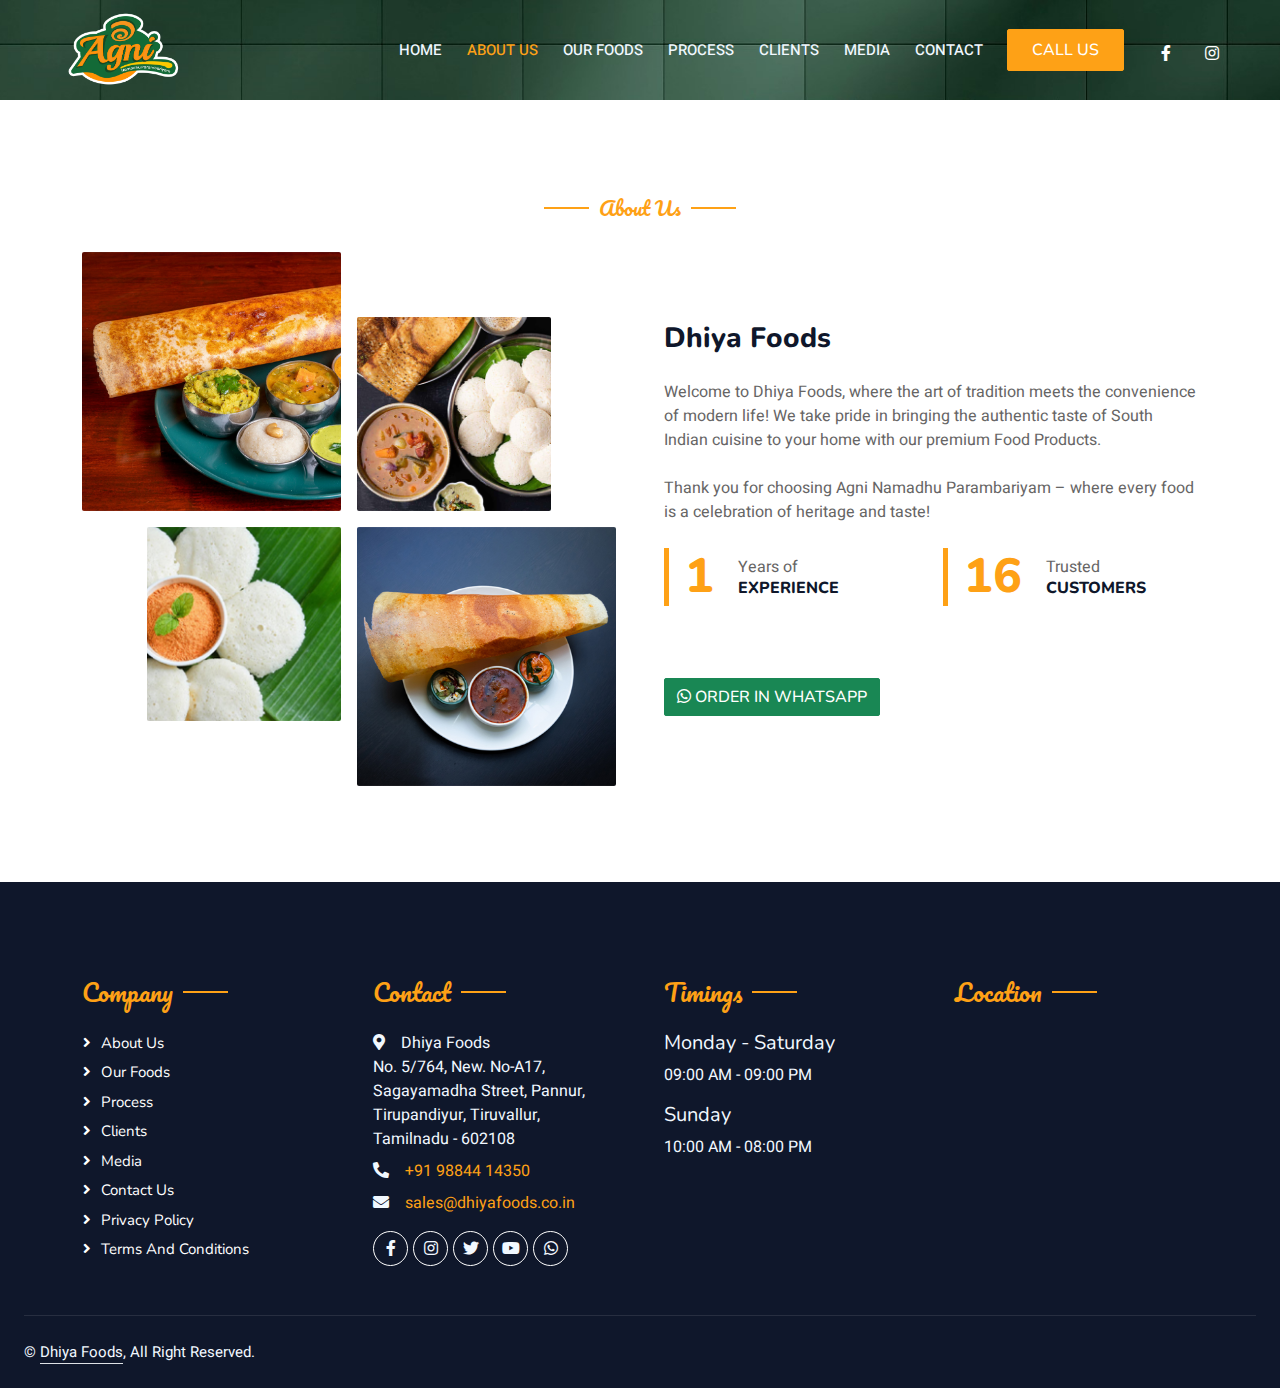
<file: about.html>
<!DOCTYPE html>
<html lang="en">

<head>
    <meta charset="utf-8">
    <title>About Us - Dhiya Foods</title>
    <meta content="width=device-width, initial-scale=1.0" name="viewport">
    <meta content="" name="Idly-Dosa Batter">
    <meta content="" name="Dhiya foods is idly dosa batter company based on Tiruvallur">

    <!-- Favicon -->
    <link href="img/logo.png" rel="icon">

    <!-- Google Web Fonts -->
    <link rel="preconnect" href="https://fonts.googleapis.com">
    <link rel="preconnect" href="https://fonts.gstatic.com" crossorigin>
    <link href="https://fonts.googleapis.com/css2?family=Heebo:wght@400;500;600&family=Nunito:wght@600;700;800&family=Pacifico&display=swap" rel="stylesheet">

    <!-- Icon Font Stylesheet -->
    <link href="https://cdnjs.cloudflare.com/ajax/libs/font-awesome/5.10.0/css/all.min.css" rel="stylesheet">
    <link href="https://cdn.jsdelivr.net/npm/bootstrap-icons@1.4.1/font/bootstrap-icons.css" rel="stylesheet">

    <!-- Libraries Stylesheet -->
    <link href="lib/animate/animate.min.css" rel="stylesheet">
    <link href="lib/owlcarousel/assets/owl.carousel.min.css" rel="stylesheet">
    <link href="lib/tempusdominus/css/tempusdominus-bootstrap-4.min.css" rel="stylesheet" />

    <!-- Customized Bootstrap Stylesheet -->
    <link href="css/bootstrap.min.css" rel="stylesheet">

    <!-- Template Stylesheet -->
    <link href="css/style.css" rel="stylesheet">
</head>

<body>
    <div class="container-xxl bg-white p-0">
        <!-- Spinner Start -->
        <div id="spinner" class="show bg-white position-fixed translate-middle w-100 vh-100 top-50 start-50 d-flex align-items-center justify-content-center">
            <div class="spinner-border text-primary" style="width: 3rem; height: 3rem;" role="status">
                <span class="sr-only">Loading...</span>
            </div>
        </div>
        <!-- Spinner End -->


        <!-- Navbar & Hero Start -->
        <div class="container-xxl position-relative p-0">
            <nav class="navbar navbar-expand-lg navbar-dark bg-dark px-4 px-lg-5 py-3 py-lg-0">
                <!-- <a href="" class="navbar-brand p-0"> -->
                    <!-- <h1 class="text-primary m-0"><i class="fa fa-utensils me-3"></i>Restoran</h1> -->
                    <img src="img/logo.png" alt="Logo" height="100px">
                </a>
                <button class="navbar-toggler" type="button" data-bs-toggle="collapse" data-bs-target="#navbarCollapse">
                    <span class="fa fa-bars"></span>
                </button>
                <div class="collapse navbar-collapse" id="navbarCollapse">
                    <div class="navbar-nav ms-auto py-0 pe-4">
                        <a href="index.html" class="nav-item nav-link">Home</a>
                        <a href="about.html" class="nav-item nav-link active">About Us</a>
                        <a href="ourfoods.html" class="nav-item nav-link">Our Foods</a>
                        <a href="process.html" class="nav-item nav-link">Process</a>
                        <a href="clients.html" class="nav-item nav-link">Clients</a>
                        <a href="https://sites.google.com/view/agni-media/home" class="nav-item nav-link" target="_blank">Media</a>
                        <a href="contact.html" class="nav-item nav-link">Contact</a>
                       </div>
                        </div>
                    <a href="tel:918883044143" class="btn btn-primary py-2 px-4">Call us</a>
                    <!-- Social Media Buttons -->
<div class="d-flex pt-2 ms-4">
    <a class="btn btn-social rounded-circle me-2" href="#">
        <i class="fab fa-facebook-f"></i>
    </a>
    <a class="btn btn-social rounded-circle" href="#">
        <i class="fab fa-instagram"></i>
    </a>
</div>
<!-- End Social Media Buttons -->
                </div>
            </nav>

            <div class="container-xxl py-5 bg-dark heronew-header mb-5">
                <!-- <div class="container text-center my-5 pt-5 pb-4">
                    <h1 class="display-3 text-white mb-3 animated slideInDown">ABOUT US</h1>
                    <nav aria-label="breadcrumb">
                        <ol class="breadcrumb justify-content-center text-uppercase">
                            <li class="breadcrumb-item"><a href="/index.html">Home</a></li>
                            <li class="breadcrumb-item text-white active" aria-current="page">About Us</li>
                        </ol>
                    </nav>
                </div> -->
            </div>
        </div>
        <!-- Navbar & Hero End -->
        
<!-- About Start -->
<div class="container-xxl py-5">
    <div class="text-center wow fadeInUp" data-wow-delay="0.1s">
        <h5 class="section-title ff-secondary text-center text-primary fw-normal">About Us</h5>
    </div>
    <br>
    <div class="container">
        <div class="row g-5 align-items-center">
            <div class="col-lg-6">
                <div class="row g-3">
                    <div class="col-6 text-start">
                        <img class="img-fluid rounded w-100 wow zoomIn" data-wow-delay="0.1s" src="img/about-1.jpg">
                    </div>
                    <div class="col-6 text-start">
                        <img class="img-fluid rounded w-75 wow zoomIn" data-wow-delay="0.3s" src="img/about-2.jpg" style="margin-top: 25%;">
                    </div>
                    <div class="col-6 text-end">
                        <img class="img-fluid rounded w-75 wow zoomIn" data-wow-delay="0.5s" src="img/about-3.jpg">
                    </div>
                    <div class="col-6 text-end">
                        <img class="img-fluid rounded w-100 wow zoomIn" data-wow-delay="0.7s" src="img/about-4.jpg">
                    </div>
                </div>
            </div>
            <div class="col-lg-6">
                <!-- <h5 class="section-title ff-secondary text-start text-primary fw-normal">About Us</h5> -->
                <!-- <h1 class="mb-4">Welcome to <i class="fa fa-utensils text-primary me-2"></i>Restoran</h1> -->
                <h3 class="mb-4">Dhiya Foods</h3>
                <p class="mb-4">Welcome to Dhiya Foods, where the art of tradition meets the convenience of modern life! We take pride in bringing the authentic taste of South Indian cuisine to your home with our premium Food Products.</p>
                <p class="mb-4">Thank you for choosing Agni Namadhu Parambariyam – where every food is a celebration of heritage and taste!</p>
                <div class="row g-4 mb-4">
                    <div class="col-sm-6">
                        <div class="d-flex align-items-center border-start border-5 border-primary px-3">
                            <h1 class="flex-shrink-0 display-5 text-primary mb-0" data-toggle="counter-up">02</h1>
                            <div class="ps-4">
                                <p class="mb-0">Years of</p>
                                <h6 class="text-uppercase mb-0">Experience</h6>
                            </div>
                        </div>
                    </div>
                    <div class="col-sm-6">
                        <div class="d-flex align-items-center border-start border-5 border-primary px-3">
                            <h1 class="flex-shrink-0 display-5 text-primary mb-0" data-toggle="counter-up">50</h1>
                            <div class="ps-4">
                                <p class="mb-0">Trusted</p>
                                <h6 class="text-uppercase mb-0">Customers</h6>
                            </div>
                        </div>
                    </div>
                </div>
                <br>
                <br>
                <div class="order-button text-start">
                    <a href="https://wa.me/918883044143/" class="btn btn-success">
                        <i class="fab fa-whatsapp"></i> Order in WhatsApp
                    </a>
                </div>
                
            </div>
        </div>
    </div>
</div>
<!-- About End -->       

<!-- Footer Start -->
        <div class="container-fluid bg-dark text-light footer pt-5 mt-5 wow fadeIn" data-wow-delay="0.1s">
            <div class="container py-5">
                <div class="row g-5">
                    <div class="col-lg-3 col-md-6">
                        <h4 class="section-title ff-secondary text-start text-primary fw-normal mb-4">Company</h4>
                        <a class="btn btn-link" href="/about.html">About Us</a>
                        <a class="btn btn-link" href="/ourfoods.html">Our Foods</a>
                        <a class="btn btn-link" href="/process.html">Process</a>
                        <a class="btn btn-link" href="/clients.html">Clients</a>
                        <a class="btn btn-link" href="#">Media</a>
                        <a class="btn btn-link" href="/contact.html">Contact Us</a>
                        <a class="btn btn-link" href="#">Privacy Policy</a>
                        <a class="btn btn-link" href="#">Terms and Conditions</a>
                    </div>
                    <div class="col-lg-3 col-md-6">
                        <h4 class="section-title ff-secondary text-start text-primary fw-normal mb-4">Contact</h4>
                        <p class="mb-2"><i class="fa fa-map-marker-alt me-3"></i>Dhiya Foods <br> No. 5/764, New. No-A17,<br>Sagayamadha Street, Pannur,<br>Tirupandiyur, Tiruvallur,<br>Tamilnadu - 602108</p>
                        <p class="mb-2"><i class="fa fa-phone-alt me-3"></i><a href="tel:+919884414350">+91 98844 14350</a></p>
                        <p class="mb-2"><i class="fa fa-envelope me-3"></i><a href="mailto:sales@dhiyafoods.co.in">sales@dhiyafoods.co.in</a></p>
                        <div class="d-flex pt-2">
                            <a class="btn btn-outline-light btn-social" href=""><i class="fab fa-facebook-f"></i></a>
                            <a class="btn btn-outline-light btn-social" href=""><i class="fab fa-instagram"></i></a>
                            <a class="btn btn-outline-light btn-social" href=""><i class="fab fa-twitter"></i></a>
                            <a class="btn btn-outline-light btn-social" href=""><i class="fab fa-youtube"></i></a>
                            <a class="btn btn-outline-light btn-social" href=""><i class="fab fa-whatsapp"></i></a>
                        </div>
                    </div>
                    <div class="col-lg-3 col-md-6">
                        <h4 class="section-title ff-secondary text-start text-primary fw-normal mb-4">Timings</h4>
                        <h5 class="text-light fw-normal">Monday - Saturday</h5>
                        <p>09:00 AM - 09:00 PM</p>
                        <h5 class="text-light fw-normal">Sunday</h5>
                        <p>10:00 AM - 08:00 PM</p>
                    </div>
                    <div class="col-lg-3 col-md-6">
                        <h4 class="section-title ff-secondary text-start text-primary fw-normal mb-4">Location</h4>
                        <div class="position-relative mx-auto" style="max-width: 400px;">
                            <!-- Google Maps Embed -->
                            <iframe src="https://www.google.com/maps/embed?pb=!1m18!1m12!1m3!1d697.40215051369!2d79.85363176943399!3d12.956585606170966!2m3!1f0!2f0!3f0!3m2!1i1024!2i768!4f13.1!3m3!1m2!1s0x3a52ed2c84436f97%3A0x3c86cbc03ecd4ef6!2sTea%20Cub!5e1!3m2!1sen!2sae!4v1710610522103!5m2!1sen!2sae" width="100%" height="200" style="border:0;" allowfullscreen="" loading="lazy" referrerpolicy="no-referrer-when-downgrade"></iframe>
                            <!-- End Google Maps Embed -->
                        <!-- <p>Dolor amet sit justo amet elitr clita ipsum elitr est.</p>
                        <div class="position-relative mx-auto" style="max-width: 400px;">
                            <input class="form-control border-primary w-100 py-3 ps-4 pe-5" type="text" placeholder="Your email">
                            <button type="button" class="btn btn-primary py-2 position-absolute top-0 end-0 mt-2 me-2">SignUp</button> -->
                        </div>
                    </div>
                </div>
            </div>
            <div class="container-fluid">
                <div class="copyright">
                    <div class="row">
                        <div class="col-md-6 text-center text-md-start mb-3 mb-md-0">
                            &copy; <a class="border-bottom" href="#">Dhiya Foods</a>, All Right Reserved. 
							<!-- Designed By <a class="border-bottom" href="#">Made for Startups</a><br><br> -->
                        </div>
                        <!-- <div class="col-md-6 text-center text-md-end">
                            <div class="footer-menu">
                                <a href="">Home</a>
                                <a href="">Cookies</a>
                                <a href="">Help</a>
                                <a href="">FQAs</a>
                            </div> -->
                        </div>
                    </div>
                </div>
            </div>
        </div>
        <!-- Footer End -->


    <!-- JavaScript Libraries -->
    <script src="https://code.jquery.com/jquery-3.4.1.min.js"></script>
    <script src="https://cdn.jsdelivr.net/npm/bootstrap@5.0.0/dist/js/bootstrap.bundle.min.js"></script>
    <script src="lib/wow/wow.min.js"></script>
    <script src="lib/easing/easing.min.js"></script>
    <script src="lib/waypoints/waypoints.min.js"></script>
    <script src="lib/counterup/counterup.min.js"></script>
    <script src="lib/owlcarousel/owl.carousel.min.js"></script>
    <script src="lib/tempusdominus/js/moment.min.js"></script>
    <script src="lib/tempusdominus/js/moment-timezone.min.js"></script>
    <script src="lib/tempusdominus/js/tempusdominus-bootstrap-4.min.js"></script>

    <!-- Template Javascript -->
    <script src="js/main.js"></script>
    <!--Start of Tawk.to Script-->
<script type="text/javascript">
    var Tawk_API=Tawk_API||{}, Tawk_LoadStart=new Date();
    (function(){
    var s1=document.createElement("script"),s0=document.getElementsByTagName("script")[0];
    s1.async=true;
    s1.src='https://embed.tawk.to/65eda2889131ed19d9778736/1hok45phg';
    s1.charset='UTF-8';
    s1.setAttribute('crossorigin','*');
    s0.parentNode.insertBefore(s1,s0);
    })();
    </script>
    <!--End of Tawk.to Script-->
</body>

</html>
</file>
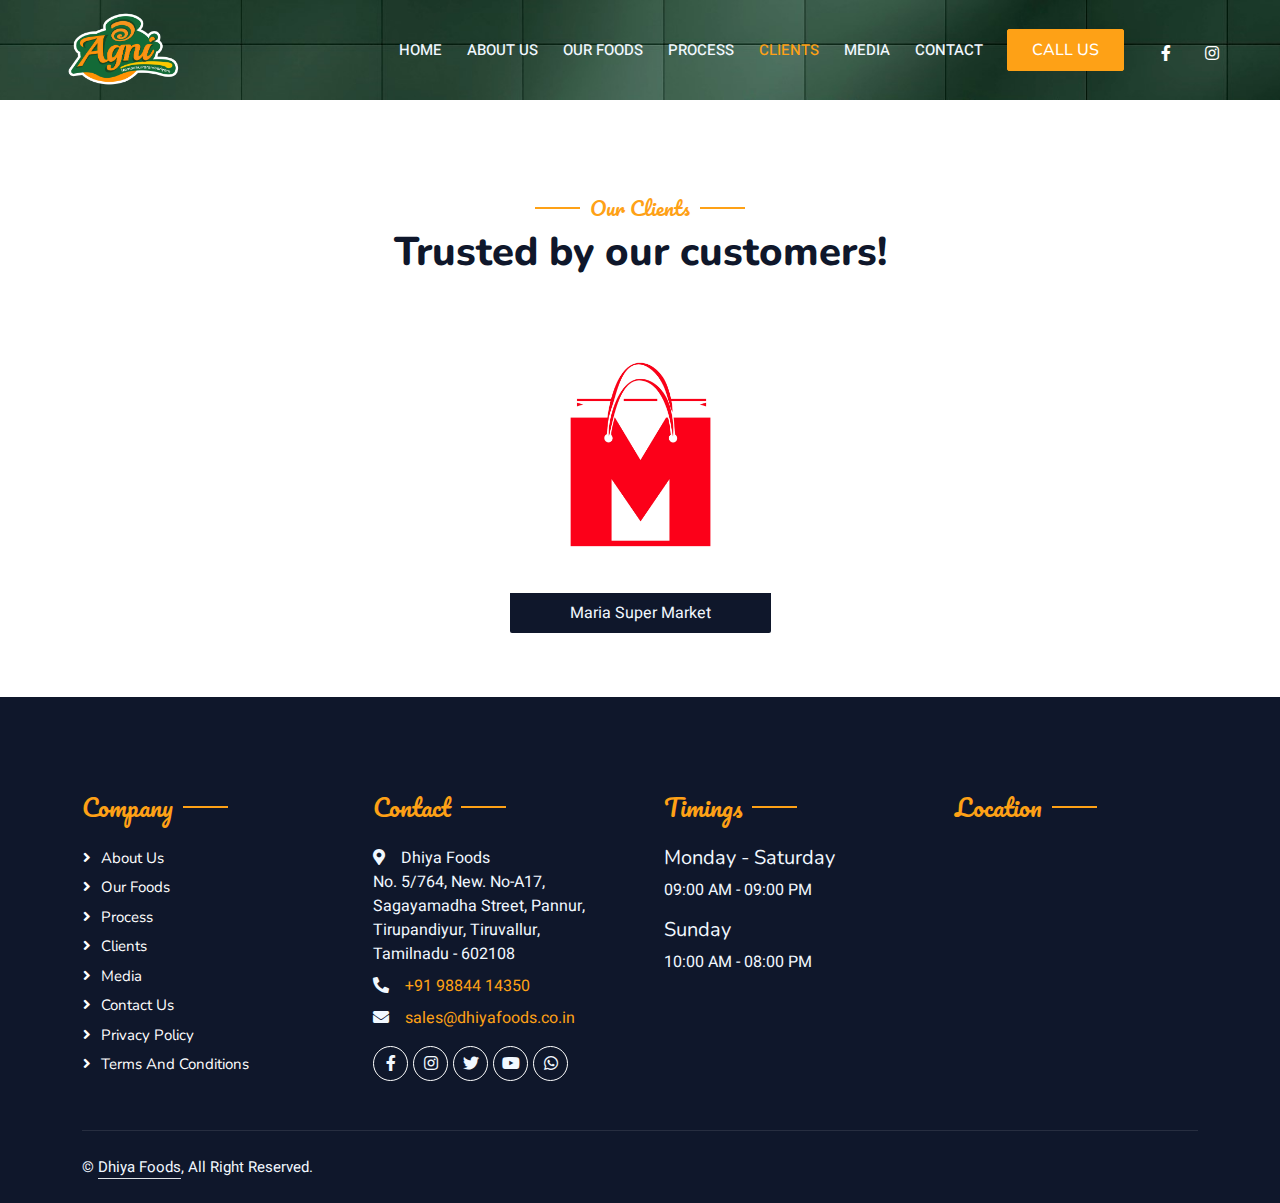
<file: clients.html>
<!DOCTYPE html>
<html lang="en">

<head>
    <meta charset="utf-8">
    <title>Clients - Dhiya Foods</title>
    <meta content="width=device-width, initial-scale=1.0" name="viewport">
    <meta content="" name="Idly-Dosa Batter">
    <meta content="" name="Dhiya foods is idly dosa batter company based on Tiruvallur">

    <!-- Favicon -->
    <link href="img/logo.png" rel="icon">

    <!-- Google Web Fonts -->
    <link rel="preconnect" href="https://fonts.googleapis.com">
    <link rel="preconnect" href="https://fonts.gstatic.com" crossorigin>
    <link href="https://fonts.googleapis.com/css2?family=Heebo:wght@400;500;600&family=Nunito:wght@600;700;800&family=Pacifico&display=swap" rel="stylesheet">

    <!-- Icon Font Stylesheet -->
    <link href="https://cdnjs.cloudflare.com/ajax/libs/font-awesome/5.10.0/css/all.min.css" rel="stylesheet">
    <link href="https://cdn.jsdelivr.net/npm/bootstrap-icons@1.4.1/font/bootstrap-icons.css" rel="stylesheet">

    <!-- Libraries Stylesheet -->
    <link href="lib/animate/animate.min.css" rel="stylesheet">
    <link href="lib/owlcarousel/assets/owl.carousel.min.css" rel="stylesheet">
    <link href="lib/tempusdominus/css/tempusdominus-bootstrap-4.min.css" rel="stylesheet" />

    <!-- Customized Bootstrap Stylesheet -->
    <link href="css/bootstrap.min.css" rel="stylesheet">

    <!-- Template Stylesheet -->
    <link href="css/style.css" rel="stylesheet">
</head>

<body>
    <div class="container-xxl bg-white p-0">
        <!-- Spinner Start -->
        <div id="spinner" class="show bg-white position-fixed translate-middle w-100 vh-100 top-50 start-50 d-flex align-items-center justify-content-center">
            <div class="spinner-border text-primary" style="width: 3rem; height: 3rem;" role="status">
                <span class="sr-only">Loading...</span>
            </div>
        </div>
        <!-- Spinner End -->


        <!-- Navbar & Hero Start -->
        <div class="container-xxl position-relative p-0">
            <nav class="navbar navbar-expand-lg navbar-dark bg-dark px-4 px-lg-5 py-3 py-lg-0">
                <!-- <a href="" class="navbar-brand p-0"> -->
                    <!-- <h1 class="text-primary m-0"><i class="fa fa-utensils me-3"></i>Restoran</h1> -->
                    <img src="img/logo.png" alt="Logo" height="100px">
                </a>
                <button class="navbar-toggler" type="button" data-bs-toggle="collapse" data-bs-target="#navbarCollapse">
                    <span class="fa fa-bars"></span>
                </button>
                <div class="collapse navbar-collapse" id="navbarCollapse">
                    <div class="navbar-nav ms-auto py-0 pe-4">
                        <a href="index.html" class="nav-item nav-link">Home</a>
                        <a href="about.html" class="nav-item nav-link">About Us</a>
                        <a href="ourfoods.html" class="nav-item nav-link">Our Foods</a>
                        <a href="process.html" class="nav-item nav-link">Process</a>
                        <a href="clients.html" class="nav-item nav-link active">Clients</a>
                        <a href="https://sites.google.com/view/agni-media/home" class="nav-item nav-link" target="_blank">Media</a>
                        <a href="contact.html" class="nav-item nav-link">Contact</a>
                       </div>
                        </div>
                    <a href="tel:+919884414350" class="btn btn-primary py-2 px-4">Call us</a>
                    <!-- Social Media Buttons -->
<div class="d-flex pt-2 ms-4">
    <a class="btn btn-social rounded-circle me-2" href="#">
        <i class="fab fa-facebook-f"></i>
    </a>
    <a class="btn btn-social rounded-circle" href="#">
        <i class="fab fa-instagram"></i>
    </a>
</div>
<!-- End Social Media Buttons -->
                </div>
            </nav>

            <div class="container-xxl py-5 bg-dark heronew-header mb-5">
                <!-- <div class="container text-center my-5 pt-5 pb-4">
                    <h1 class="display-3 text-white mb-3 animated slideInDown">Clients</h1>
                    <nav aria-label="breadcrumb">
                        <ol class="breadcrumb justify-content-center text-uppercase">
                            <li class="breadcrumb-item"><a href="/index.html">Home</a></li>
                            <li class="breadcrumb-item text-white active" aria-current="page">Clients</li>
                        </ol>
                    </nav>
                </div> -->
            </div>
        </div>
        <!-- Navbar & Hero End -->


        <!-- Client Logo with Name Start -->
<div class="container-xxl pt-5 pb-3">
    <div class="container">
        <div class="text-center wow fadeInUp" data-wow-delay="0.1s">
            <h5 class="section-title ff-secondary text-center text-primary fw-normal">Our Clients</h5>
            <h1 class="mb-5">Trusted by our customers!</h1>
        </div>
        <div class="row justify-content-center">
            <div class="col-lg-3 col-md-6 wow fadeInUp" data-wow-delay="0.1s">
                <div class="client-logo text-center rounded overflow-hidden">
                    <img class="img-fluid mx-auto d-block" src="img/maria-logo.png" alt="Maria Super Market">
                    <div class="client-name-container mt-2 bg-dark text-light p-2">
                        Maria Super Market
                    </div>
                </div>
            </div>
        </div>
    </div>
</div>
<!-- Client Logo with Name End -->

        <!-- Footer Start -->
        <div class="container-fluid bg-dark text-light footer pt-5 mt-5 wow fadeIn" data-wow-delay="0.1s">
            <div class="container py-5">
                <div class="row g-5">
                    <div class="col-lg-3 col-md-6">
                        <h4 class="section-title ff-secondary text-start text-primary fw-normal mb-4">Company</h4>
                        <a class="btn btn-link" href="/about.html">About Us</a>
                        <a class="btn btn-link" href="/ourfoods.html">Our Foods</a>
                        <a class="btn btn-link" href="/process.html">Process</a>
                        <a class="btn btn-link" href="/clients.html">Clients</a>
                        <a class="btn btn-link" href="#">Media</a>
                        <a class="btn btn-link" href="/contact.html">Contact Us</a>
                        <a class="btn btn-link" href="#">Privacy Policy</a>
                        <a class="btn btn-link" href="#">Terms and Conditions</a>
                    </div>
                    <div class="col-lg-3 col-md-6">
                        <h4 class="section-title ff-secondary text-start text-primary fw-normal mb-4">Contact</h4>
                        <p class="mb-2"><i class="fa fa-map-marker-alt me-3"></i>Dhiya Foods <br> No. 5/764, New. No-A17,<br>Sagayamadha Street, Pannur,<br>Tirupandiyur, Tiruvallur,<br>Tamilnadu - 602108</p>
                        <p class="mb-2"><i class="fa fa-phone-alt me-3"></i><a href="tel:+919884414350">+91 98844 14350</a></p>
                        <p class="mb-2"><i class="fa fa-envelope me-3"></i><a href="mailto:sales@dhiyafoods.co.in">sales@dhiyafoods.co.in</a></p>
                        <div class="d-flex pt-2">
                            <a class="btn btn-outline-light btn-social" href=""><i class="fab fa-facebook-f"></i></a>
                            <a class="btn btn-outline-light btn-social" href=""><i class="fab fa-instagram"></i></a>
                            <a class="btn btn-outline-light btn-social" href=""><i class="fab fa-twitter"></i></a>
                            <a class="btn btn-outline-light btn-social" href=""><i class="fab fa-youtube"></i></a>
                            <a class="btn btn-outline-light btn-social" href=""><i class="fab fa-whatsapp"></i></a>
                        </div>
                    </div>
                    <div class="col-lg-3 col-md-6">
                        <h4 class="section-title ff-secondary text-start text-primary fw-normal mb-4">Timings</h4>
                        <h5 class="text-light fw-normal">Monday - Saturday</h5>
                        <p>09:00 AM - 09:00 PM</p>
                        <h5 class="text-light fw-normal">Sunday</h5>
                        <p>10:00 AM - 08:00 PM</p>
                    </div>
                    <div class="col-lg-3 col-md-6">
                        <h4 class="section-title ff-secondary text-start text-primary fw-normal mb-4">Location</h4>
                        <div class="position-relative mx-auto" style="max-width: 400px;">
                            <!-- Google Maps Embed -->
                            <iframe src="https://www.google.com/maps/embed?pb=!1m18!1m12!1m3!1d697.40215051369!2d79.85363176943399!3d12.956585606170966!2m3!1f0!2f0!3f0!3m2!1i1024!2i768!4f13.1!3m3!1m2!1s0x3a52ed2c84436f97%3A0x3c86cbc03ecd4ef6!2sTea%20Cub!5e1!3m2!1sen!2sae!4v1710610522103!5m2!1sen!2sae" width="100%" height="200" style="border:0;" allowfullscreen="" loading="lazy" referrerpolicy="no-referrer-when-downgrade"></iframe>
                            <!-- End Google Maps Embed -->
                        <!-- <p>Dolor amet sit justo amet elitr clita ipsum elitr est.</p>
                        <div class="position-relative mx-auto" style="max-width: 400px;">
                            <input class="form-control border-primary w-100 py-3 ps-4 pe-5" type="text" placeholder="Your email">
                            <button type="button" class="btn btn-primary py-2 position-absolute top-0 end-0 mt-2 me-2">SignUp</button> -->
                        </div>
                    </div>
                </div>
            </div>
            <div class="container">
                <div class="copyright">
                    <div class="row">
                        <div class="col-md-6 text-center text-md-start mb-3 mb-md-0">
                            &copy; <a class="border-bottom" href="#">Dhiya Foods</a>, All Right Reserved. 
							<!-- Designed By <a class="border-bottom" href="#">Made for Startups</a><br><br> -->
                        </div>
                        <!-- <div class="col-md-6 text-center text-md-end">
                            <div class="footer-menu">
                                <a href="">Home</a>
                                <a href="">Cookies</a>
                                <a href="">Help</a>
                                <a href="">FQAs</a>
                            </div> -->
                        </div>
                    </div>
                </div>
            </div>
        </div>
        <!-- Footer End -->



    <!-- JavaScript Libraries -->
    <script src="https://code.jquery.com/jquery-3.4.1.min.js"></script>
    <script src="https://cdn.jsdelivr.net/npm/bootstrap@5.0.0/dist/js/bootstrap.bundle.min.js"></script>
    <script src="lib/wow/wow.min.js"></script>
    <script src="lib/easing/easing.min.js"></script>
    <script src="lib/waypoints/waypoints.min.js"></script>
    <script src="lib/counterup/counterup.min.js"></script>
    <script src="lib/owlcarousel/owl.carousel.min.js"></script>
    <script src="lib/tempusdominus/js/moment.min.js"></script>
    <script src="lib/tempusdominus/js/moment-timezone.min.js"></script>
    <script src="lib/tempusdominus/js/tempusdominus-bootstrap-4.min.js"></script>

    <!-- Template Javascript -->
    <script src="js/main.js"></script>
    <!--Start of Tawk.to Script-->
<script type="text/javascript">
    var Tawk_API=Tawk_API||{}, Tawk_LoadStart=new Date();
    (function(){
    var s1=document.createElement("script"),s0=document.getElementsByTagName("script")[0];
    s1.async=true;
    s1.src='https://embed.tawk.to/65eda2889131ed19d9778736/1hok45phg';
    s1.charset='UTF-8';
    s1.setAttribute('crossorigin','*');
    s0.parentNode.insertBefore(s1,s0);
    })();
    </script>
    <!--End of Tawk.to Script-->
</body>

</html>
</file>
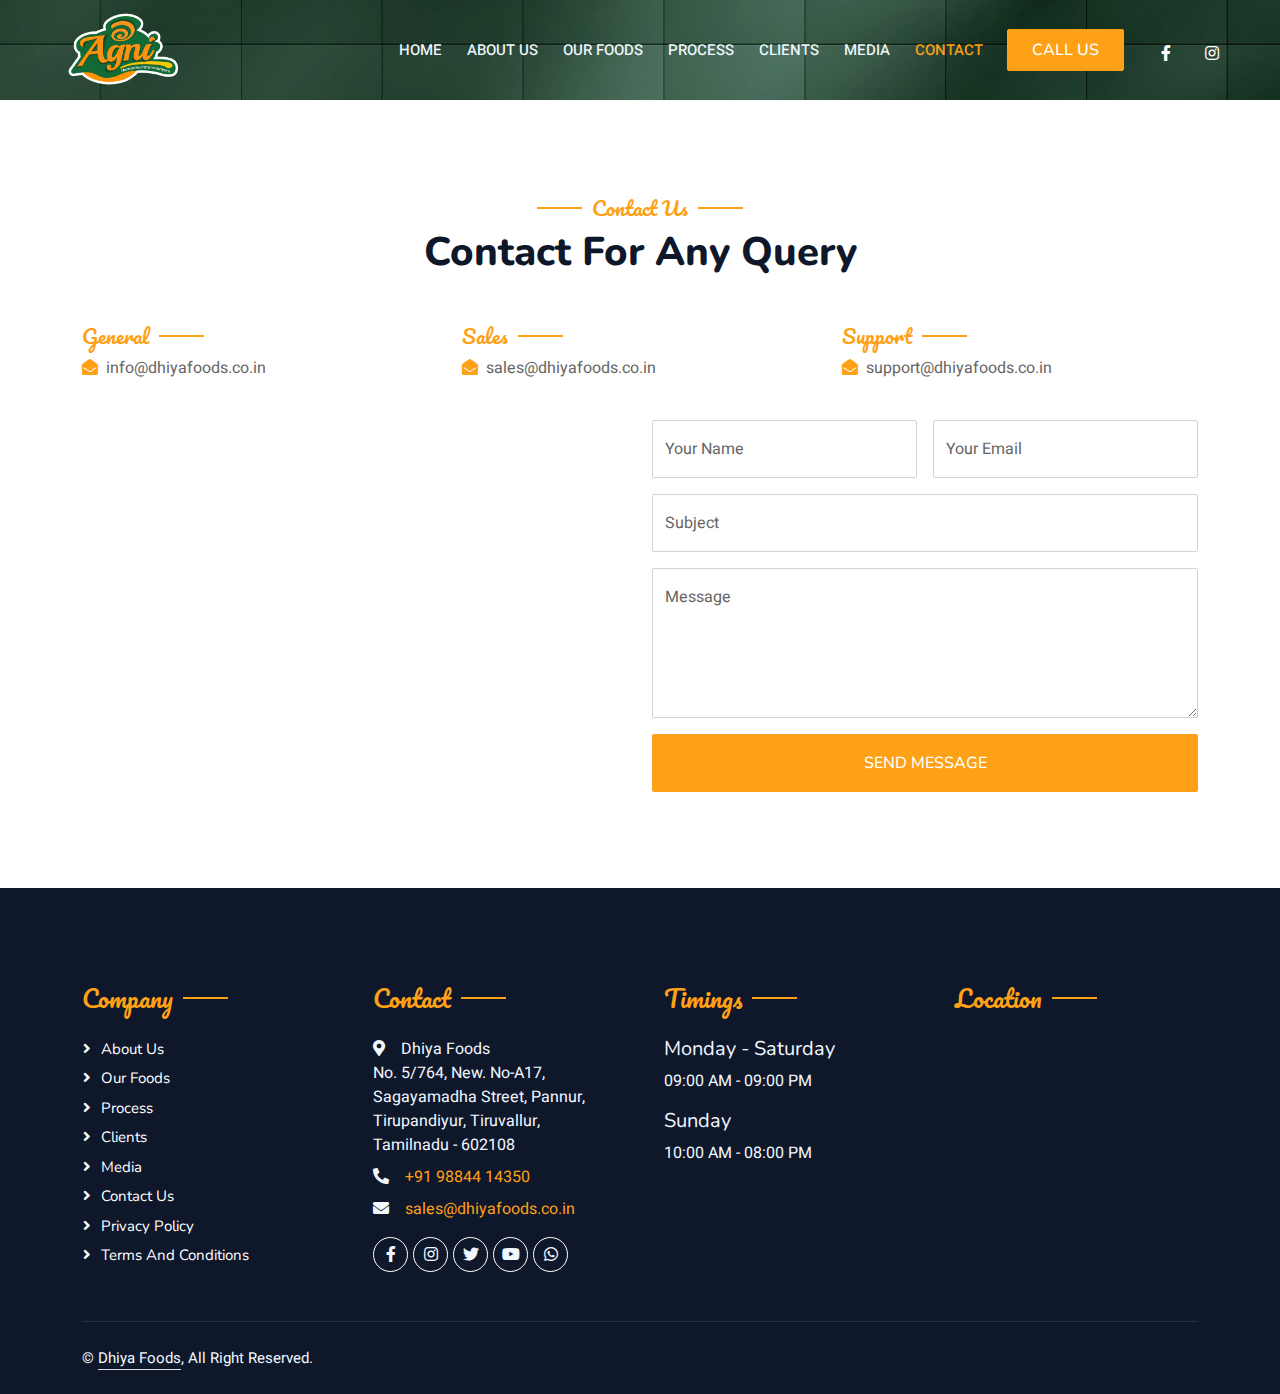
<file: contact.html>
<!DOCTYPE html>
<html lang="en">

<head>
    <meta charset="utf-8">
    <title>Contact - Dhiya Foods</title>
    <meta content="width=device-width, initial-scale=1.0" name="viewport">
    <meta content="" name="Idly-Dosa Batter">
    <meta content="" name="Dhiya foods is idly dosa batter company based on Tiruvallur">

    <!-- Favicon -->
    <link href="img/favicon.ico" rel="icon">

    <!-- Google Web Fonts -->
    <link rel="preconnect" href="https://fonts.googleapis.com">
    <link rel="preconnect" href="https://fonts.gstatic.com" crossorigin>
    <link href="https://fonts.googleapis.com/css2?family=Heebo:wght@400;500;600&family=Nunito:wght@600;700;800&family=Pacifico&display=swap" rel="stylesheet">

    <!-- Icon Font Stylesheet -->
    <link href="https://cdnjs.cloudflare.com/ajax/libs/font-awesome/5.10.0/css/all.min.css" rel="stylesheet">
    <link href="https://cdn.jsdelivr.net/npm/bootstrap-icons@1.4.1/font/bootstrap-icons.css" rel="stylesheet">

    <!-- Libraries Stylesheet -->
    <link href="lib/animate/animate.min.css" rel="stylesheet">
    <link href="lib/owlcarousel/assets/owl.carousel.min.css" rel="stylesheet">
    <link href="lib/tempusdominus/css/tempusdominus-bootstrap-4.min.css" rel="stylesheet" />

    <!-- Customized Bootstrap Stylesheet -->
    <link href="css/bootstrap.min.css" rel="stylesheet">

    <!-- Template Stylesheet -->
    <link href="css/style.css" rel="stylesheet">
</head>

<body>
    <div class="container-xxl bg-white p-0">
        <!-- Spinner Start -->
        <div id="spinner" class="show bg-white position-fixed translate-middle w-100 vh-100 top-50 start-50 d-flex align-items-center justify-content-center">
            <div class="spinner-border text-primary" style="width: 3rem; height: 3rem;" role="status">
                <span class="sr-only">Loading...</span>
            </div>
        </div>
        <!-- Spinner End -->


        <!-- Navbar & Hero Start -->
        <div class="container-xxl position-relative p-0">
            <nav class="navbar navbar-expand-lg navbar-dark bg-dark px-4 px-lg-5 py-3 py-lg-0">
                <!-- <a href="" class="navbar-brand p-0"> -->
                    <!-- <h1 class="text-primary m-0"><i class="fa fa-utensils me-3"></i>Restoran</h1> -->
                    <img src="img/logo.png" alt="Logo" height="100px">
                </a>
                <button class="navbar-toggler" type="button" data-bs-toggle="collapse" data-bs-target="#navbarCollapse">
                    <span class="fa fa-bars"></span>
                </button>
                <div class="collapse navbar-collapse" id="navbarCollapse">
                    <div class="navbar-nav ms-auto py-0 pe-4">
                        <a href="index.html" class="nav-item nav-link">Home</a>
                        <a href="about.html" class="nav-item nav-link">About Us</a>
                        <a href="ourfoods.html" class="nav-item nav-link">Our Foods</a>
                        <a href="process.html" class="nav-item nav-link">Process</a>
                        <a href="clients.html" class="nav-item nav-link">Clients</a>
                        <a href="https://sites.google.com/view/agni-media/home" class="nav-item nav-link" target="_blank">Media</a>
                        <a href="contact.html" class="nav-item nav-link active">Contact</a>
                       </div>
                        </div>
                    <a href="tel:+919884414350" class="btn btn-primary py-2 px-4">Call us</a>
                    <!-- Social Media Buttons -->
<div class="d-flex pt-2 ms-4">
    <a class="btn btn-social rounded-circle me-2" href="#">
        <i class="fab fa-facebook-f"></i>
    </a>
    <a class="btn btn-social rounded-circle" href="#">
        <i class="fab fa-instagram"></i>
    </a>
</div>
<!-- End Social Media Buttons -->
                </div>
            </nav>

            <div class="container-xxl py-5 bg-dark heronew-header mb-5">
                <!-- <div class="container text-center my-5 pt-5 pb-4">
                    <h1 class="display-3 text-white mb-3 animated slideInDown">Contact Us</h1>
                    <nav aria-label="breadcrumb">
                        <ol class="breadcrumb justify-content-center text-uppercase">
                            <li class="breadcrumb-item"><a href="#">Home</a></li>
                            <li class="breadcrumb-item"><a href="#">Pages</a></li>
                            <li class="breadcrumb-item text-white active" aria-current="page">Contact</li>
                        </ol>
                    </nav>
                </div> -->
            </div>
        </div>
        <!-- Navbar & Hero End -->

        <!-- Contact Start -->
        <div class="container-xxl py-5">
            <div class="container">
                <div class="text-center wow fadeInUp" data-wow-delay="0.1s">
                    <h5 class="section-title ff-secondary text-center text-primary fw-normal">Contact Us</h5>
                    <h1 class="mb-5">Contact For Any Query</h1>
                </div>
                <div class="row g-4">
                    <div class="col-12">
                        <div class="row gy-4">
                            <div class="col-md-4">
                                <h5 class="section-title ff-secondary fw-normal text-start text-primary">General</h5>
                                <p><i class="fa fa-envelope-open text-primary me-2"></i>info@dhiyafoods.co.in</p>
                            </div>
                            <div class="col-md-4">
                                <h5 class="section-title ff-secondary fw-normal text-start text-primary">Sales</h5>
                                <p><i class="fa fa-envelope-open text-primary me-2"></i>sales@dhiyafoods.co.in</p>
                            </div>
                            <div class="col-md-4">
                                <h5 class="section-title ff-secondary fw-normal text-start text-primary">Support</h5>
                                <p><i class="fa fa-envelope-open text-primary me-2"></i>support@dhiyafoods.co.in</p>
                            </div>
                        </div>
                    </div>
                    <div class="col-md-6 wow fadeIn" data-wow-delay="0.1s">
                        <iframe class="position-relative rounded w-100 h-100"
        src="https://www.google.com/maps/embed?pb=!1m18!1m12!1m3!1d348.70125001001554!2d79.85389659671027!3d12.9564608!2m3!1f0!2f0!3f0!3m2!1i1024!2i768!4f13.1!3m3!1m2!1s0x3a52ed2c84436f97%3A0x3c86cbc03ecd4ef6!2sTea%20Cub!5e1!3m2!1sen!2sae!4v1710600743825!5m2!1sen!2sae"
        frameborder="0" style="min-height: 350px; border:0;" allowfullscreen="" aria-hidden="false"
        tabindex="0"></iframe>
                    </div>
                    <div class="col-md-6">
                        <div class="wow fadeInUp" data-wow-delay="0.2s">
                            <form action="https://api.web3forms.com/submit" method="POST">
                                <!-- Replace with your Access Key -->
                                <input type="hidden" name="access_key" value="536e40f0-e0e0-4dd7-afe1-6bd1139c225d">
                                <div class="row g-3">
                                    <div class="col-md-6">
                                        <div class="form-floating">
                                            <input type="text" class="form-control" name="name" placeholder="Your Name">
                                            <label for="name">Your Name</label>
                                        </div>
                                    </div>
                                    <div class="col-md-6">
                                        <div class="form-floating">
                                            <input type="email" class="form-control" name="email" placeholder="Your Email">
                                            <label for="email">Your Email</label>
                                        </div>
                                    </div>
                                    <div class="col-12">
                                        <div class="form-floating">
                                            <input type="text" class="form-control" name="subject" placeholder="Subject">
                                            <label for="subject">Subject</label>
                                        </div>
                                    </div>
                                    <div class="col-12">
                                        <div class="form-floating">
                                            <textarea class="form-control" placeholder="Leave a message here" name="message" style="height: 150px"></textarea>
                                            <label for="message">Message</label>
                                        </div>
                                    </div>
                                    <div class="col-12">
                                        <button class="btn btn-primary w-100 py-3" type="submit">Send Message</button>
                                    </div>
                                </div>
                            </form>
                        </div>
                    </div>
                </div>
            </div>
        </div>
        <!-- Contact End -->

        <!-- Footer Start -->
        <div class="container-fluid bg-dark text-light footer pt-5 mt-5 wow fadeIn" data-wow-delay="0.1s">
            <div class="container py-5">
                <div class="row g-5">
                    <div class="col-lg-3 col-md-6">
                        <h4 class="section-title ff-secondary text-start text-primary fw-normal mb-4">Company</h4>
                        <a class="btn btn-link" href="/about.html">About Us</a>
                        <a class="btn btn-link" href="/ourfoods.html">Our Foods</a>
                        <a class="btn btn-link" href="/process.html">Process</a>
                        <a class="btn btn-link" href="/clients.html">Clients</a>
                        <a class="btn btn-link" href="#">Media</a>
                        <a class="btn btn-link" href="/contact.html">Contact Us</a>
                        <a class="btn btn-link" href="#">Privacy Policy</a>
                        <a class="btn btn-link" href="#">Terms and Conditions</a>
                    </div>
                    <div class="col-lg-3 col-md-6">
                        <h4 class="section-title ff-secondary text-start text-primary fw-normal mb-4">Contact</h4>
                        <p class="mb-2"><i class="fa fa-map-marker-alt me-3"></i>Dhiya Foods <br> No. 5/764, New. No-A17,<br>Sagayamadha Street, Pannur,<br>Tirupandiyur, Tiruvallur,<br>Tamilnadu - 602108</p>
                        <p class="mb-2"><i class="fa fa-phone-alt me-3"></i><a href="tel:+919884414350">+91 98844 14350</a></p>
                        <p class="mb-2"><i class="fa fa-envelope me-3"></i><a href="mailto:sales@dhiyafoods.co.in">sales@dhiyafoods.co.in</a></p>
                        <div class="d-flex pt-2">
                            <a class="btn btn-outline-light btn-social" href=""><i class="fab fa-facebook-f"></i></a>
                            <a class="btn btn-outline-light btn-social" href=""><i class="fab fa-instagram"></i></a>
                            <a class="btn btn-outline-light btn-social" href=""><i class="fab fa-twitter"></i></a>
                            <a class="btn btn-outline-light btn-social" href=""><i class="fab fa-youtube"></i></a>
                            <a class="btn btn-outline-light btn-social" href=""><i class="fab fa-whatsapp"></i></a>
                        </div>
                    </div>
                    <div class="col-lg-3 col-md-6">
                        <h4 class="section-title ff-secondary text-start text-primary fw-normal mb-4">Timings</h4>
                        <h5 class="text-light fw-normal">Monday - Saturday</h5>
                        <p>09:00 AM - 09:00 PM</p>
                        <h5 class="text-light fw-normal">Sunday</h5>
                        <p>10:00 AM - 08:00 PM</p>
                    </div>
                    <div class="col-lg-3 col-md-6">
                        <h4 class="section-title ff-secondary text-start text-primary fw-normal mb-4">Location</h4>
                        <div class="position-relative mx-auto" style="max-width: 400px;">
                            <!-- Google Maps Embed -->
                            <iframe src="https://www.google.com/maps/embed?pb=!1m18!1m12!1m3!1d697.40215051369!2d79.85363176943399!3d12.956585606170966!2m3!1f0!2f0!3f0!3m2!1i1024!2i768!4f13.1!3m3!1m2!1s0x3a52ed2c84436f97%3A0x3c86cbc03ecd4ef6!2sTea%20Cub!5e1!3m2!1sen!2sae!4v1710610522103!5m2!1sen!2sae" width="100%" height="200" style="border:0;" allowfullscreen="" loading="lazy" referrerpolicy="no-referrer-when-downgrade"></iframe>
                            <!-- End Google Maps Embed -->
                        <!-- <p>Dolor amet sit justo amet elitr clita ipsum elitr est.</p>
                        <div class="position-relative mx-auto" style="max-width: 400px;">
                            <input class="form-control border-primary w-100 py-3 ps-4 pe-5" type="text" placeholder="Your email">
                            <button type="button" class="btn btn-primary py-2 position-absolute top-0 end-0 mt-2 me-2">SignUp</button> -->
                        </div>
                    </div>
                </div>
            </div>
            <div class="container">
                <div class="copyright">
                    <div class="row">
                        <div class="col-md-6 text-center text-md-start mb-3 mb-md-0">
                            &copy; <a class="border-bottom" href="#">Dhiya Foods</a>, All Right Reserved. 
							<!-- Designed By <a class="border-bottom" href="#">Made for Startups</a><br><br> -->
                        </div>
                        <!-- <div class="col-md-6 text-center text-md-end">
                            <div class="footer-menu">
                                <a href="">Home</a>
                                <a href="">Cookies</a>
                                <a href="">Help</a>
                                <a href="">FQAs</a>
                            </div> -->
                        </div>
                    </div>
                </div>
            </div>
        </div>
        <!-- Footer End -->


    <!-- JavaScript Libraries -->
    <script src="https://code.jquery.com/jquery-3.4.1.min.js"></script>
    <script src="https://cdn.jsdelivr.net/npm/bootstrap@5.0.0/dist/js/bootstrap.bundle.min.js"></script>
    <script src="lib/wow/wow.min.js"></script>
    <script src="lib/easing/easing.min.js"></script>
    <script src="lib/waypoints/waypoints.min.js"></script>
    <script src="lib/counterup/counterup.min.js"></script>
    <script src="lib/owlcarousel/owl.carousel.min.js"></script>
    <script src="lib/tempusdominus/js/moment.min.js"></script>
    <script src="lib/tempusdominus/js/moment-timezone.min.js"></script>
    <script src="lib/tempusdominus/js/tempusdominus-bootstrap-4.min.js"></script>

    <!-- Template Javascript -->
    <script src="js/main.js"></script>
    <!--Start of Tawk.to Script-->
<script type="text/javascript">
    var Tawk_API=Tawk_API||{}, Tawk_LoadStart=new Date();
    (function(){
    var s1=document.createElement("script"),s0=document.getElementsByTagName("script")[0];
    s1.async=true;
    s1.src='https://embed.tawk.to/65eda2889131ed19d9778736/1hok45phg';
    s1.charset='UTF-8';
    s1.setAttribute('crossorigin','*');
    s0.parentNode.insertBefore(s1,s0);
    })();
    </script>
    <!--End of Tawk.to Script-->
</body>

</html>
</file>
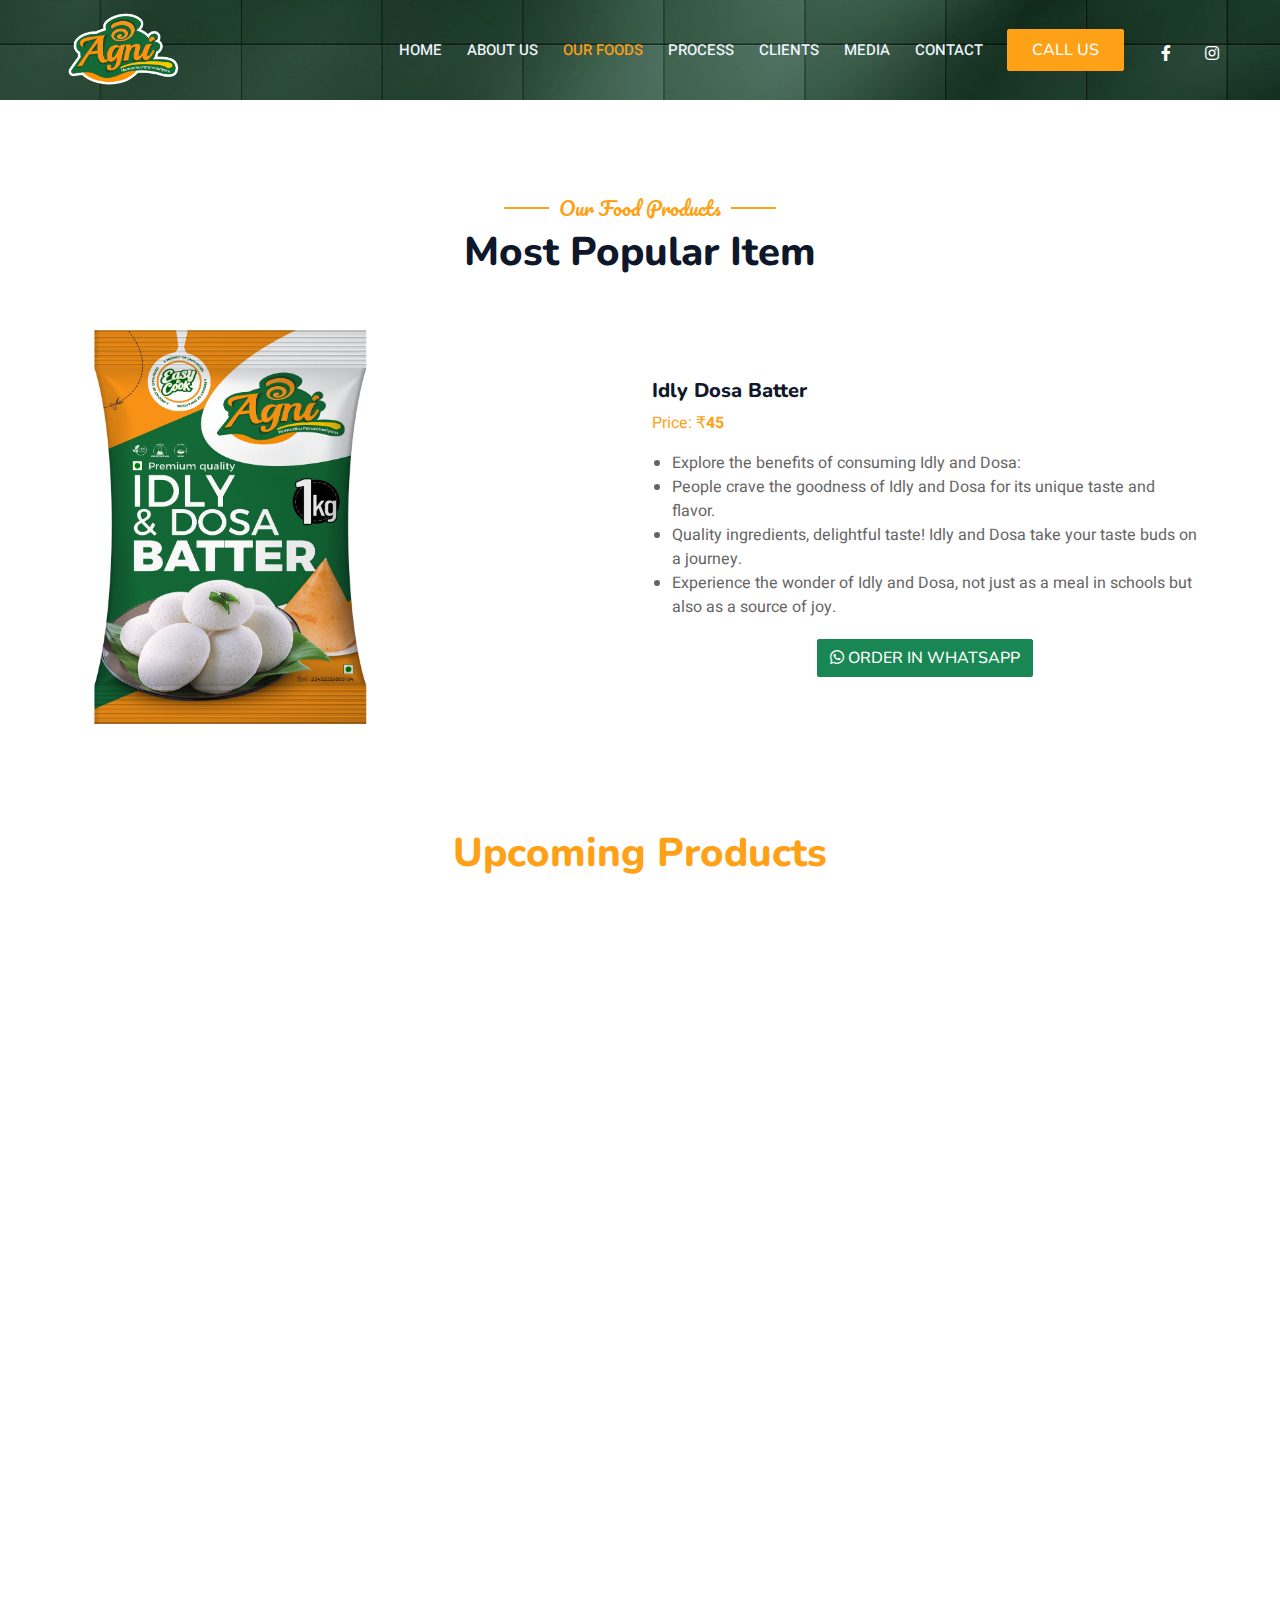
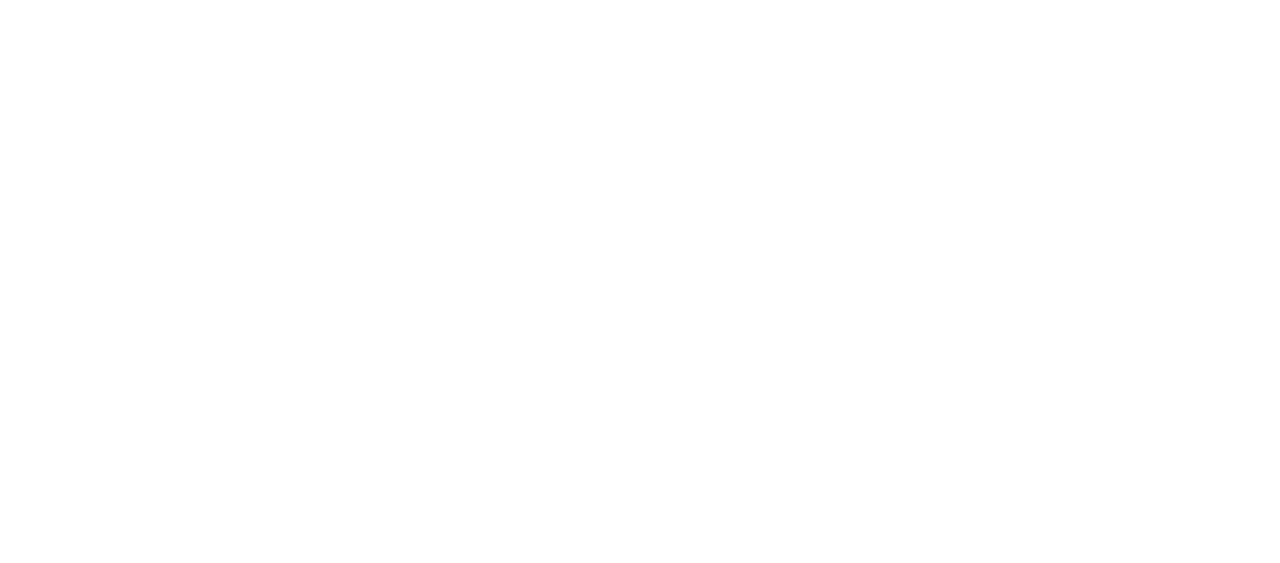
<file: ourfoods.html>
<!DOCTYPE html>
<html lang="en">

<head>
    <meta charset="utf-8">
    <title>Our Foods - Dhiya Foods</title>
    <meta content="width=device-width, initial-scale=1.0" name="viewport">
    <meta content="" name="Idly-Dosa Batter">
    <meta content="" name="Dhiya foods is idly dosa batter company based on Tiruvallur">

    <!-- Favicon -->
    <link href="img/logo.png" rel="icon">

    <!-- Google Web Fonts -->
    <link rel="preconnect" href="https://fonts.googleapis.com">
    <link rel="preconnect" href="https://fonts.gstatic.com" crossorigin>
    <link href="https://fonts.googleapis.com/css2?family=Heebo:wght@400;500;600&family=Nunito:wght@600;700;800&family=Pacifico&display=swap" rel="stylesheet">

    <!-- Icon Font Stylesheet -->
    <link href="https://cdnjs.cloudflare.com/ajax/libs/font-awesome/5.10.0/css/all.min.css" rel="stylesheet">
    <link href="https://cdn.jsdelivr.net/npm/bootstrap-icons@1.4.1/font/bootstrap-icons.css" rel="stylesheet">

    <!-- Libraries Stylesheet -->
    <link href="lib/animate/animate.min.css" rel="stylesheet">
    <link href="lib/owlcarousel/assets/owl.carousel.min.css" rel="stylesheet">
    <link href="lib/tempusdominus/css/tempusdominus-bootstrap-4.min.css" rel="stylesheet" />

    <!-- Customized Bootstrap Stylesheet -->
    <link href="css/bootstrap.min.css" rel="stylesheet">

    <!-- Template Stylesheet -->
    <link href="css/style.css" rel="stylesheet">
</head>

<body>
    <div class="container-xxl bg-white p-0">
        <!-- Spinner Start -->
        <div id="spinner" class="show bg-white position-fixed translate-middle w-100 vh-100 top-50 start-50 d-flex align-items-center justify-content-center">
            <div class="spinner-border text-primary" style="width: 3rem; height: 3rem;" role="status">
                <span class="sr-only">Loading...</span>
            </div>
        </div>
        <!-- Spinner End -->


        <!-- Navbar & Hero Start -->
        <div class="container-xxl position-relative p-0">
            <nav class="navbar navbar-expand-lg navbar-dark bg-dark px-4 px-lg-5 py-3 py-lg-0">
                <!-- <a href="" class="navbar-brand p-0"> -->
                    <!-- <h1 class="text-primary m-0"><i class="fa fa-utensils me-3"></i>Restoran</h1> -->
                    <img src="img/logo.png" alt="Logo" height="100px">
                </a>
                <button class="navbar-toggler" type="button" data-bs-toggle="collapse" data-bs-target="#navbarCollapse">
                    <span class="fa fa-bars"></span>
                </button>
                <div class="collapse navbar-collapse" id="navbarCollapse">
                    <div class="navbar-nav ms-auto py-0 pe-4">
                        <a href="index.html" class="nav-item nav-link">Home</a>
                        <a href="about.html" class="nav-item nav-link">About Us</a>
                        <a href="ourfoods.html" class="nav-item nav-link active">Our Foods</a>
                        <a href="process.html" class="nav-item nav-link">Process</a>
                        <a href="clients.html" class="nav-item nav-link">Clients</a>
                        <a href="https://sites.google.com/view/agni-media/home" class="nav-item nav-link" target="_blank">Media</a>
                        <a href="contact.html" class="nav-item nav-link">Contact</a>
                       </div>
                        </div>
                    <a href="tel:+919884414350" class="btn btn-primary py-2 px-4">Call us</a>
                    <!-- Social Media Buttons -->
<div class="d-flex pt-2 ms-4">
    <a class="btn btn-social rounded-circle me-2" href="#">
        <i class="fab fa-facebook-f"></i>
    </a>
    <a class="btn btn-social rounded-circle" href="#">
        <i class="fab fa-instagram"></i>
    </a>
</div>
<!-- End Social Media Buttons -->
                </div>
            </nav>

            <div class="container-xxl py-5 bg-dark heronew-header mb-5">
                <!-- <div class="container text-center my-5 pt-5 pb-4">
                    <h1 class="display-3 text-white mb-3 animated slideInDown">Our Foods</h1>
                    <nav aria-label="breadcrumb">
                        <ol class="breadcrumb justify-content-center text-uppercase">
                            <li class="breadcrumb-item"><a href="/index.html">Home</a></li>
                            <li class="breadcrumb-item text-white active" aria-current="page">Our Foods</li>
                        </ol>
                    </nav>
                </div> -->
            </div>
        </div>
        <!-- Navbar & Hero End -->


        <!-- Menu Start -->
        <div class="container-xxl py-5">
            <div class="container">
                <div class="text-center wow fadeInUp" data-wow-delay="0.1s">
                    <h5 class="section-title ff-secondary text-center text-primary fw-normal">Our Food Products</h5>
                    <h1 class="mb-5">Most Popular Item</h1>
                </div>
                    </ul>
                    <div class="tab-content">
                        <div id="tab-1" class="tab-pane fade show p-0 active">
                            <div class="row g-4 justify-content-center align-items-center">
                                <div class="col-lg-6">
                                    <img class="img-fluid rounded" src="img/idly-dosa-batter.jpg" alt="Idly Dosa Batter" style="width: 300px;">
                                </div>
                                <div class="col-lg-6">
                                    <h5>Idly Dosa Batter</h5>
                                    <p class="text-primary">Price: ₹<strong>45</strong></p>
                                    <div class="quotes">
                                        <ul class="text-start">
                                            <li>Explore the benefits of consuming Idly and Dosa:</li>
                                            <li>People crave the goodness of Idly and Dosa for its unique taste and flavor.</li>
                                            <li>Quality ingredients, delightful taste! Idly and Dosa take your taste buds on a journey.</li>
                                            <li>Experience the wonder of Idly and Dosa, not just as a meal in schools but also as a source of joy.</li>
                                        </ul>
                                    </div>
                                    <div class="order-button">
                                        <a href="https://wa.me/918973608778/" class="btn btn-success">
                                            <i class="fab fa-whatsapp"></i> Order in WhatsApp
                                        </a>
                                    </div>                                                                        
                                </div>
                            </div>
                        </div>
                        <div id="tab-2" class="tab-pane fade show p-0">
                            <div class="row g-4 justify-content-center align-items-center">
                                <div class="col-lg-6">
                                    <img class="img-fluid rounded" src="img/instant-chapathi.jpg" alt="Instant Chapathi" style="width: 300px;">
                                </div>
                                <div class="col-lg-6">
                                    <h5>Instant Chappathi</h5>
                                    <p class="text-primary">Price: ₹<strong>30</strong></p>
                                    <div class="quotes">
                                        <ul class="text-start">
                                            <li>Explore the benefits of consuming Idly and Dosa:</li>
                                            <li>People crave the goodness of Idly and Dosa for its unique taste and flavor.</li>
                                            <li>Quality ingredients, delightful taste! Idly and Dosa take your taste buds on a journey.</li>
                                            <li>Experience the wonder of Idly and Dosa, not just as a meal in schools but also as a source of joy.</li>
                                        </ul>
                                    </div>
                                    <div class="order-button">
                                        <a href="https://wa.me/918973608778/" class="btn btn-success">
                                            <i class="fab fa-whatsapp"></i> Order in WhatsApp
                                        </a>
                                    </div>                                                                        
                                </div>
                            </div>
                        </div>
                        <div id="tab-3" class="tab-pane fade show p-0">
                            <div class="row g-4 justify-content-center align-items-center">
                                <div class="col-lg-6">
                                    <img class="img-fluid rounded" src="img/readymade-parotta.jpg" alt="Readymade Parotta" style="width: 300px;">
                                </div>
                                <div class="col-lg-6">
                                    <h5>Readymade Parotta</h5>
                                    <p class="text-primary">Price: ₹<strong>30</strong></p>
                                    <div class="quotes">
                                        <ul class="text-start">
                                            <li>Explore the benefits of consuming Idly and Dosa:</li>
                                            <li>People crave the goodness of Idly and Dosa for its unique taste and flavor.</li>
                                            <li>Quality ingredients, delightful taste! Idly and Dosa take your taste buds on a journey.</li>
                                            <li>Experience the wonder of Idly and Dosa, not just as a meal in schools but also as a source of joy.</li>
                                        </ul>
                                    </div>
                                    <div class="order-button">
                                        <a href="https://wa.me/918973608778/" class="btn btn-success">
                                            <i class="fab fa-whatsapp"></i> Order in WhatsApp
                                        </a>
                                    </div>                                                                        
                                </div>
                            </div>
                        </div>
                    </div>
                    
                </div>
            </div>
        </div>
        <!-- Menu End -->

        <!-- Menu Start -->
<div class="container-xxl py-5">
    <div class="container">
        <div class="text-center wow fadeInUp" data-wow-delay="0.1s">
            <h1 class="mb-5 text-primary">Upcoming Products</h1>
        </div>
        <div class="tab-class text-center wow fadeInUp" data-wow-delay="0.1s">
            <div class="tab-content">
                <div id="tab-1" class="tab-pane fade show p-0 active">
                    <div class="row g-4 justify-content-center align-items-center">
                        <!-- Left Image -->
                        <div class="col-lg-6 mb-4 mb-lg-0 order-lg-1">
                            <div class="product-item text-center">
                                <h3 class="product-title">Instant Chapathi</h3>
                                <img class="img-fluid rounded" src="img/instant-chapathi.jpg" alt="Instant Chapathi" style="max-width: 80%; height: auto;">
                            </div>
                        </div>
                        <!-- Right Image -->
                        <div class="col-lg-6 order-lg-2">
                            <div class="product-item text-center">
                                <h3 class="product-title">Readymade Parotta</h3>
                                <img class="img-fluid rounded" src="img/instant-chapathi.jpg" alt="Readymade Parotta" style="max-width: 80%; height: auto;">
                            </div>
                        </div>
                    </div>
                </div>
            </div>
        </div>
    </div>
</div>
<!-- Menu End -->       

        <!-- Footer Start -->
        <div class="container-fluid bg-dark text-light footer pt-5 mt-5 wow fadeIn" data-wow-delay="0.1s">
            <div class="container py-5">
                <div class="row g-5">
                    <div class="col-lg-3 col-md-6">
                        <h4 class="section-title ff-secondary text-start text-primary fw-normal mb-4">Company</h4>
                        <a class="btn btn-link" href="/about.html">About Us</a>
                        <a class="btn btn-link" href="/ourfoods.html">Our Foods</a>
                        <a class="btn btn-link" href="/process.html">Process</a>
                        <a class="btn btn-link" href="/clients.html">Clients</a>
                        <a class="btn btn-link" href="#">Media</a>
                        <a class="btn btn-link" href="/contact.html">Contact Us</a>
                        <a class="btn btn-link" href="#">Privacy Policy</a>
                        <a class="btn btn-link" href="#">Terms and Conditions</a>
                    </div>
                    <div class="col-lg-3 col-md-6">
                        <h4 class="section-title ff-secondary text-start text-primary fw-normal mb-4">Contact</h4>
                        <p class="mb-2"><i class="fa fa-map-marker-alt me-3"></i>Dhiya Foods <br> No. 5/764, New. No-A17,<br>Sagayamadha Street, Pannur,<br>Tirupandiyur, Tiruvallur,<br>Tamilnadu - 602108</p>
                        <p class="mb-2"><i class="fa fa-phone-alt me-3"></i><a href="tel:+919884414350">+91 98844 14350</a></p>
                        <p class="mb-2"><i class="fa fa-envelope me-3"></i><a href="mailto:sales@dhiyafoods.co.in">sales@dhiyafoods.co.in</a></p>
                        <div class="d-flex pt-2">
                            <a class="btn btn-outline-light btn-social" href=""><i class="fab fa-facebook-f"></i></a>
                            <a class="btn btn-outline-light btn-social" href=""><i class="fab fa-instagram"></i></a>
                            <a class="btn btn-outline-light btn-social" href=""><i class="fab fa-twitter"></i></a>
                            <a class="btn btn-outline-light btn-social" href=""><i class="fab fa-youtube"></i></a>
                            <a class="btn btn-outline-light btn-social" href=""><i class="fab fa-whatsapp"></i></a>
                        </div>
                    </div>
                    <div class="col-lg-3 col-md-6">
                        <h4 class="section-title ff-secondary text-start text-primary fw-normal mb-4">Timings</h4>
                        <h5 class="text-light fw-normal">Monday - Saturday</h5>
                        <p>09:00 AM - 09:00 PM</p>
                        <h5 class="text-light fw-normal">Sunday</h5>
                        <p>10:00 AM - 08:00 PM</p>
                    </div>
                    <div class="col-lg-3 col-md-6">
                        <h4 class="section-title ff-secondary text-start text-primary fw-normal mb-4">Location</h4>
                        <div class="position-relative mx-auto" style="max-width: 400px;">
                            <!-- Google Maps Embed -->
                            <iframe src="https://www.google.com/maps/embed?pb=!1m18!1m12!1m3!1d697.40215051369!2d79.85363176943399!3d12.956585606170966!2m3!1f0!2f0!3f0!3m2!1i1024!2i768!4f13.1!3m3!1m2!1s0x3a52ed2c84436f97%3A0x3c86cbc03ecd4ef6!2sTea%20Cub!5e1!3m2!1sen!2sae!4v1710610522103!5m2!1sen!2sae" width="100%" height="200" style="border:0;" allowfullscreen="" loading="lazy" referrerpolicy="no-referrer-when-downgrade"></iframe>
                            <!-- End Google Maps Embed -->
                        <!-- <p>Dolor amet sit justo amet elitr clita ipsum elitr est.</p>
                        <div class="position-relative mx-auto" style="max-width: 400px;">
                            <input class="form-control border-primary w-100 py-3 ps-4 pe-5" type="text" placeholder="Your email">
                            <button type="button" class="btn btn-primary py-2 position-absolute top-0 end-0 mt-2 me-2">SignUp</button> -->
                        </div>
                    </div>
                </div>
            </div>
            <div class="container">
                <div class="copyright">
                    <div class="row">
                        <div class="col-md-6 text-center text-md-start mb-3 mb-md-0">
                            &copy; <a class="border-bottom" href="#">Dhiya Foods</a>, All Right Reserved. 
							<!-- Designed By <a class="border-bottom" href="#">Made for Startups</a><br><br> -->
                        </div>
                        <!-- <div class="col-md-6 text-center text-md-end">
                            <div class="footer-menu">
                                <a href="">Home</a>
                                <a href="">Cookies</a>
                                <a href="">Help</a>
                                <a href="">FQAs</a>
                            </div> -->
                        </div>
                    </div>
                </div>
            </div>
        </div>
        <!-- Footer End -->


   <!-- JavaScript Libraries -->
    <script src="https://code.jquery.com/jquery-3.4.1.min.js"></script>
    <script src="https://cdn.jsdelivr.net/npm/bootstrap@5.0.0/dist/js/bootstrap.bundle.min.js"></script>
    <script src="lib/wow/wow.min.js"></script>
    <script src="lib/easing/easing.min.js"></script>
    <script src="lib/waypoints/waypoints.min.js"></script>
    <script src="lib/counterup/counterup.min.js"></script>
    <script src="lib/owlcarousel/owl.carousel.min.js"></script>
    <script src="lib/tempusdominus/js/moment.min.js"></script>
    <script src="lib/tempusdominus/js/moment-timezone.min.js"></script>
    <script src="lib/tempusdominus/js/tempusdominus-bootstrap-4.min.js"></script>

    <!-- Template Javascript -->
    <script src="js/main.js"></script>
    <!--Start of Tawk.to Script-->
<script type="text/javascript">
    var Tawk_API=Tawk_API||{}, Tawk_LoadStart=new Date();
    (function(){
    var s1=document.createElement("script"),s0=document.getElementsByTagName("script")[0];
    s1.async=true;
    s1.src='https://embed.tawk.to/65eda2889131ed19d9778736/1hok45phg';
    s1.charset='UTF-8';
    s1.setAttribute('crossorigin','*');
    s0.parentNode.insertBefore(s1,s0);
    })();
    </script>
    <!--End of Tawk.to Script-->
</body>

</html>
</file>
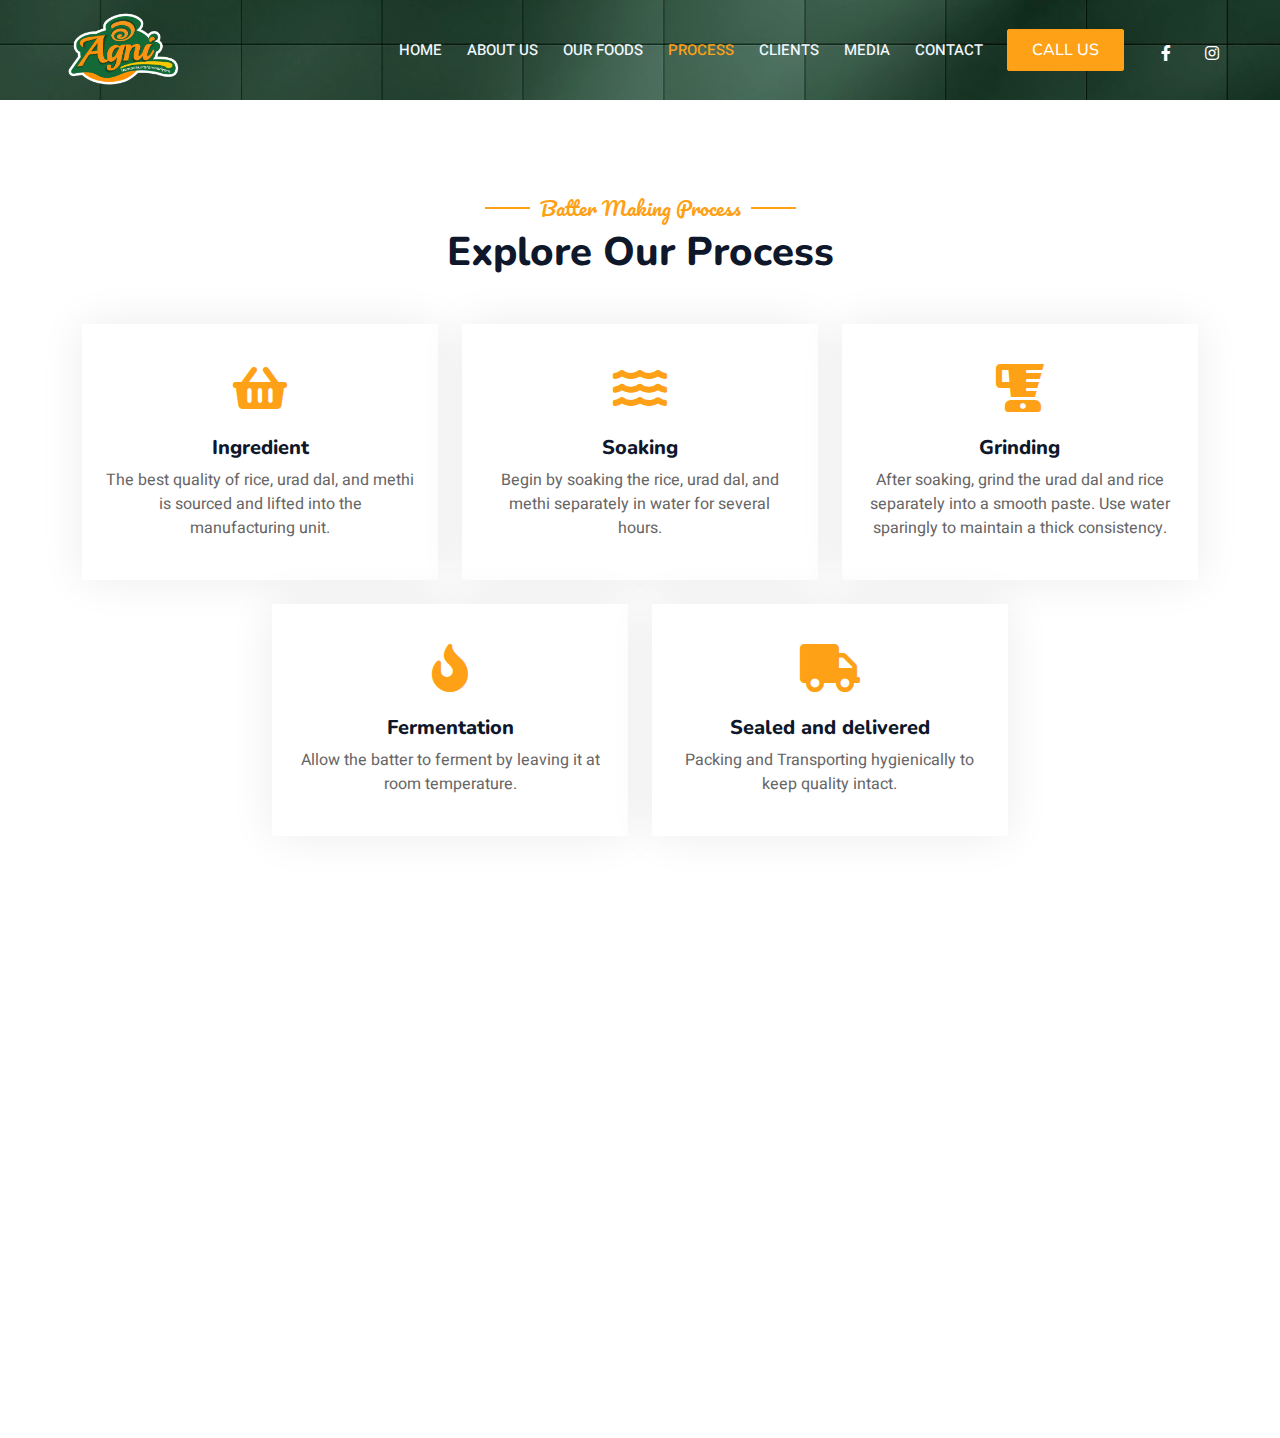
<file: process.html>
<!DOCTYPE html>
<html lang="en">

<head>
    <meta charset="utf-8">
    <title>Process - Dhiya Foods</title>
    <meta content="width=device-width, initial-scale=1.0" name="viewport">
    <meta content="" name="Idly-Dosa Batter">
    <meta content="" name="Dhiya foods is idly dosa batter company based on Tiruvallur">

    <!-- Favicon -->
    <link href="img/logo.png" rel="icon">

    <!-- Google Web Fonts -->
    <link rel="preconnect" href="https://fonts.googleapis.com">
    <link rel="preconnect" href="https://fonts.gstatic.com" crossorigin>
    <link href="https://fonts.googleapis.com/css2?family=Heebo:wght@400;500;600&family=Nunito:wght@600;700;800&family=Pacifico&display=swap" rel="stylesheet">

    <!-- Icon Font Stylesheet -->
    <link href="https://cdnjs.cloudflare.com/ajax/libs/font-awesome/5.10.0/css/all.min.css" rel="stylesheet">
    <link href="https://cdn.jsdelivr.net/npm/bootstrap-icons@1.4.1/font/bootstrap-icons.css" rel="stylesheet">

    <!-- Libraries Stylesheet -->
    <link href="lib/animate/animate.min.css" rel="stylesheet">
    <link href="lib/owlcarousel/assets/owl.carousel.min.css" rel="stylesheet">
    <link href="lib/tempusdominus/css/tempusdominus-bootstrap-4.min.css" rel="stylesheet" />

    <!-- Customized Bootstrap Stylesheet -->
    <link href="css/bootstrap.min.css" rel="stylesheet">

    <!-- Template Stylesheet -->
    <link href="css/style.css" rel="stylesheet">
</head>

<body>
    <div class="container-xxl bg-white p-0">
        <!-- Spinner Start -->
        <div id="spinner" class="show bg-white position-fixed translate-middle w-100 vh-100 top-50 start-50 d-flex align-items-center justify-content-center">
            <div class="spinner-border text-primary" style="width: 3rem; height: 3rem;" role="status">
                <span class="sr-only">Loading...</span>
            </div>
        </div>
        <!-- Spinner End -->


        <!-- Navbar & Hero Start -->
        <div class="container-xxl position-relative p-0">
            <nav class="navbar navbar-expand-lg navbar-dark bg-dark px-4 px-lg-5 py-3 py-lg-0">
                <!-- <a href="" class="navbar-brand p-0"> -->
                    <!-- <h1 class="text-primary m-0"><i class="fa fa-utensils me-3"></i>Restoran</h1> -->
                    <img src="img/logo.png" alt="Logo" height="100px">
                </a>
                <button class="navbar-toggler" type="button" data-bs-toggle="collapse" data-bs-target="#navbarCollapse">
                    <span class="fa fa-bars"></span>
                </button>
                <div class="collapse navbar-collapse" id="navbarCollapse">
                    <div class="navbar-nav ms-auto py-0 pe-4">
                        <a href="index.html" class="nav-item nav-link">Home</a>
                        <a href="about.html" class="nav-item nav-link">About Us</a>
                        <a href="ourfoods.html" class="nav-item nav-link">Our Foods</a>
                        <a href="process.html" class="nav-item nav-link active">Process</a>
                        <a href="clients.html" class="nav-item nav-link">Clients</a>
                        <a href="https://sites.google.com/view/agni-media/home" class="nav-item nav-link" target="_blank">Media</a>
                        <a href="contact.html" class="nav-item nav-link">Contact</a>
                       </div>
                        </div>
                    <a href="tel:+919884414350" class="btn btn-primary py-2 px-4">Call us</a>
                    <!-- Social Media Buttons -->
<div class="d-flex pt-2 ms-4">
    <a class="btn btn-social rounded-circle me-2" href="#">
        <i class="fab fa-facebook-f"></i>
    </a>
    <a class="btn btn-social rounded-circle" href="#">
        <i class="fab fa-instagram"></i>
    </a>
</div>
<!-- End Social Media Buttons -->
                </div>
            </nav>

            <div class="container-xxl py-5 bg-dark heronew-header mb-5">
                <!-- <div class="container text-center my-5 pt-5 pb-4">
                    <h1 class="display-3 text-white mb-3 animated slideInDown">Process</h1>
                    <nav aria-label="breadcrumb">
                        <ol class="breadcrumb justify-content-center text-uppercase">
                            <li class="breadcrumb-item"><a href="/index.html">Home</a></li>
                            <li class="breadcrumb-item text-white active" aria-current="page">Process</li>
                        </ol>
                    </nav>
                </div> -->
            </div>
        </div>
        <!-- Navbar & Hero End -->

        <style>
            .service-item {
                display: flex;
                flex-direction: column;
                height: 100%;
            }
        
            .service-item .p-4 {
                flex: 1;
            }
        </style>
        
<!-- Service Start -->
<div class="container-xxl py-5">
    <div class="container text-center">
        <div class="text-center wow fadeInUp" data-wow-delay="0.1s">
            <h5 class="section-title ff-secondary text-center text-primary fw-normal">Batter Making Process</h5>
            <h1 class="mb-5">Explore Our Process</h1>
        </div>
        <div class="row g-4 justify-content-center">
            <div class="col-lg-4 col-sm-6 wow fadeInUp" data-wow-delay="0.1s">
                <div class="service-item rounded pt-3">
                    <div class="p-4">
                        <i class="fa fa-3x fa-shopping-basket text-primary mb-4"></i>
                        <h5>Ingredient</h5>
                        <p>The best quality of rice, urad dal, and methi is sourced and lifted into the manufacturing unit.</p>
                    </div>
                </div>
            </div>
            <div class="col-lg-4 col-sm-6 wow fadeInUp" data-wow-delay="0.3s">
                <div class="service-item rounded pt-3">
                    <div class="p-4">
                        <i class="fa fa-3x fa-water text-primary mb-4"></i>
                        <h5>Soaking</h5>
                        <p>Begin by soaking the rice, urad dal, and methi separately in water for several hours.</p>
                    </div>
                </div>
            </div>
            <div class="col-lg-4 col-sm-6 wow fadeInUp" data-wow-delay="0.5s">
                <div class="service-item rounded pt-3">
                    <div class="p-4">
                        <i class="fa fa-3x fa-blender text-primary mb-4"></i>
                        <h5>Grinding</h5>
                        <p>After soaking, grind the urad dal and rice separately into a smooth paste. Use water sparingly to maintain a thick consistency.</p>
                    </div>
                </div>
            </div>
            <div class="col-lg-4 col-sm-6 wow fadeInUp" data-wow-delay="0.7s">
                <div class="service-item rounded pt-3">
                    <div class="p-4">
                        <i class="fa fa-3x fa-fire text-primary mb-4"></i>
                        <h5>Fermentation</h5>
                        <p>Allow the batter to ferment by leaving it at room temperature.</p>
                    </div>
                </div>
            </div>
            <div class="col-lg-4 col-sm-6 wow fadeInUp" data-wow-delay="0.1s">
                <div class="service-item rounded pt-3">
                    <div class="p-4">
                        <i class="fa fa-3x 	fas fa-truck text-primary mb-4"></i>
                        <h5>Sealed and delivered</h5>
                        <p>Packing and Transporting hygienically to keep quality intact.</p>
                    </div>
                </div>
            </div>
        </div>
    </div>
</div>
<!-- Service End -->


      

<!-- Footer Start -->
        <div class="container-fluid bg-dark text-light footer pt-5 mt-5 wow fadeIn" data-wow-delay="0.1s">
            <div class="container py-5">
                <div class="row g-5">
                    <div class="col-lg-3 col-md-6">
                        <h4 class="section-title ff-secondary text-start text-primary fw-normal mb-4">Company</h4>
                        <a class="btn btn-link" href="/about.html">About Us</a>
                        <a class="btn btn-link" href="/ourfoods.html">Our Foods</a>
                        <a class="btn btn-link" href="/process.html">Process</a>
                        <a class="btn btn-link" href="/clients.html">Clients</a>
                        <a class="btn btn-link" href="#">Media</a>
                        <a class="btn btn-link" href="/contact.html">Contact Us</a>
                        <a class="btn btn-link" href="#">Privacy Policy</a>
                        <a class="btn btn-link" href="#">Terms and Conditions</a>
                    </div>
                    <div class="col-lg-3 col-md-6">
                        <h4 class="section-title ff-secondary text-start text-primary fw-normal mb-4">Contact</h4>
                        <p class="mb-2"><i class="fa fa-map-marker-alt me-3"></i>Dhiya Foods <br> No. 5/764, New. No-A17,<br>Sagayamadha Street, Pannur,<br>Tirupandiyur, Tiruvallur,<br>Tamilnadu - 602108</p>
                        <p class="mb-2"><i class="fa fa-phone-alt me-3"></i><a href="tel:+919884414350">+91 98844 14350</a></p>
                        <p class="mb-2"><i class="fa fa-envelope me-3"></i><a href="mailto:sales@dhiyafoods.co.in">sales@dhiyafoods.co.in</a></p>
                        <div class="d-flex pt-2">
                            <a class="btn btn-outline-light btn-social" href=""><i class="fab fa-facebook-f"></i></a>
                            <a class="btn btn-outline-light btn-social" href=""><i class="fab fa-instagram"></i></a>
                            <a class="btn btn-outline-light btn-social" href=""><i class="fab fa-twitter"></i></a>
                            <a class="btn btn-outline-light btn-social" href=""><i class="fab fa-youtube"></i></a>
                            <a class="btn btn-outline-light btn-social" href=""><i class="fab fa-whatsapp"></i></a>
                        </div>
                    </div>
                    <div class="col-lg-3 col-md-6">
                        <h4 class="section-title ff-secondary text-start text-primary fw-normal mb-4">Timings</h4>
                        <h5 class="text-light fw-normal">Monday - Saturday</h5>
                        <p>09:00 AM - 09:00 PM</p>
                        <h5 class="text-light fw-normal">Sunday</h5>
                        <p>10:00 AM - 08:00 PM</p>
                    </div>
                    <div class="col-lg-3 col-md-6">
                        <h4 class="section-title ff-secondary text-start text-primary fw-normal mb-4">Location</h4>
                        <div class="position-relative mx-auto" style="max-width: 400px;">
                            <!-- Google Maps Embed -->
                            <iframe src="https://www.google.com/maps/embed?pb=!1m18!1m12!1m3!1d697.40215051369!2d79.85363176943399!3d12.956585606170966!2m3!1f0!2f0!3f0!3m2!1i1024!2i768!4f13.1!3m3!1m2!1s0x3a52ed2c84436f97%3A0x3c86cbc03ecd4ef6!2sTea%20Cub!5e1!3m2!1sen!2sae!4v1710610522103!5m2!1sen!2sae" width="100%" height="200" style="border:0;" allowfullscreen="" loading="lazy" referrerpolicy="no-referrer-when-downgrade"></iframe>
                            <!-- End Google Maps Embed -->
                        <!-- <p>Dolor amet sit justo amet elitr clita ipsum elitr est.</p>
                        <div class="position-relative mx-auto" style="max-width: 400px;">
                            <input class="form-control border-primary w-100 py-3 ps-4 pe-5" type="text" placeholder="Your email">
                            <button type="button" class="btn btn-primary py-2 position-absolute top-0 end-0 mt-2 me-2">SignUp</button> -->
                        </div>
                    </div>
                </div>
            </div>
            <div class="container">
                <div class="copyright">
                    <div class="row">
                        <div class="col-md-6 text-center text-md-start mb-3 mb-md-0">
                            &copy; <a class="border-bottom" href="#">Dhiya Foods</a>, All Right Reserved. 
							<!-- Designed By <a class="border-bottom" href="#">Made for Startups</a><br><br> -->
                        </div>
                        <!-- <div class="col-md-6 text-center text-md-end">
                            <div class="footer-menu">
                                <a href="">Home</a>
                                <a href="">Cookies</a>
                                <a href="">Help</a>
                                <a href="">FQAs</a>
                            </div> -->
                        </div>
                    </div>
                </div>
            </div>
        </div>
        <!-- Footer End -->


        <!-- JavaScript Libraries -->
    <script src="https://code.jquery.com/jquery-3.4.1.min.js"></script>
    <script src="https://cdn.jsdelivr.net/npm/bootstrap@5.0.0/dist/js/bootstrap.bundle.min.js"></script>
    <script src="lib/wow/wow.min.js"></script>
    <script src="lib/easing/easing.min.js"></script>
    <script src="lib/waypoints/waypoints.min.js"></script>
    <script src="lib/counterup/counterup.min.js"></script>
    <script src="lib/owlcarousel/owl.carousel.min.js"></script>
    <script src="lib/tempusdominus/js/moment.min.js"></script>
    <script src="lib/tempusdominus/js/moment-timezone.min.js"></script>
    <script src="lib/tempusdominus/js/tempusdominus-bootstrap-4.min.js"></script>

    <!-- Template Javascript -->
    <script src="js/main.js"></script>
    <!--Start of Tawk.to Script-->
<script type="text/javascript">
    var Tawk_API=Tawk_API||{}, Tawk_LoadStart=new Date();
    (function(){
    var s1=document.createElement("script"),s0=document.getElementsByTagName("script")[0];
    s1.async=true;
    s1.src='https://embed.tawk.to/65eda2889131ed19d9778736/1hok45phg';
    s1.charset='UTF-8';
    s1.setAttribute('crossorigin','*');
    s0.parentNode.insertBefore(s1,s0);
    })();
    </script>
    <!--End of Tawk.to Script-->
</body>

</html>
</file>
<file: css/style.css>
/********** Template CSS **********/
:root {
    --primary: #FEA116;
    --light: #F1F8FF;
    --dark: #0F172B;
}

.ff-secondary {
    font-family: 'Pacifico', cursive;
}

.fw-medium {
    font-weight: 600 !important;
}

.fw-semi-bold {
    font-weight: 700 !important;
}

.back-to-top {
    position: fixed;
    display: none;
    right: 45px;
    bottom: 45px;
    z-index: 99;
}


.logo {
    height: 100px; /* Set the height of the logo */
    overflow: visible; /* Allow the logo to overflow its container */
}

.quotes {
    margin-bottom: 20px;
}

.quotes ul {
    list-style-type: disc;
    padding-left: 20px;
}

.order-button {
    text-align: center;
}

/* For mobile devices */
@media (max-width: 768px) {
    .full-height-mobile {
        width: auto;
        height: auto;
    }
}

/* For larger screens (desktops, tablets, etc.) */
@media (min-width: 768px) {
    .full-height-mobile {
        width: auto;
        height: auto;
    }
}

/*** Spinner ***/
#spinner {
    opacity: 0;
    visibility: hidden;
    transition: opacity .5s ease-out, visibility 0s linear .5s;
    z-index: 99999;
}

#spinner.show {
    transition: opacity .5s ease-out, visibility 0s linear 0s;
    visibility: visible;
    opacity: 1;
}


/*** Button ***/
.btn {
    font-family: 'Nunito', sans-serif;
    font-weight: 500;
    text-transform: uppercase;
    transition: .5s;
}

.btn.btn-primary,
.btn.btn-secondary {
    color: #FFFFFF;
}

.btn-square {
    width: 38px;
    height: 38px;
}

.btn-sm-square {
    width: 32px;
    height: 32px;
}

.btn-lg-square {
    width: 48px;
    height: 48px;
}

.btn-square,
.btn-sm-square,
.btn-lg-square {
    padding: 0;
    display: flex;
    align-items: center;
    justify-content: center;
    font-weight: normal;
    border-radius: 2px;
}


/*** Navbar ***/
.navbar-dark .navbar-nav .nav-link {
    position: relative;
    margin-left: 25px;
    padding: 35px 0;
    font-size: 15px;
    color: var(--light) !important;
    text-transform: uppercase;
    font-weight: 500;
    outline: none;
    transition: .5s;
}

.sticky-top.navbar-dark .navbar-nav .nav-link {
    padding: 20px 0;
}

.navbar-dark .navbar-nav .nav-link:hover,
.navbar-dark .navbar-nav .nav-link.active {
    color: var(--primary) !important;
}

.navbar-dark .navbar-brand img {
    max-height: 60px;
    transition: .5s;
}

.sticky-top.navbar-dark .navbar-brand img {
    max-height: 45px;
}

@media (max-width: 991.98px) {
    .sticky-top.navbar-dark {
        position: relative;
    }

    .navbar-dark .navbar-collapse {
        margin-top: 15px;
        border-top: 1px solid rgba(255, 255, 255, .1)
    }

    .navbar-dark .navbar-nav .nav-link,
    .sticky-top.navbar-dark .navbar-nav .nav-link {
        padding: 10px 0;
        margin-left: 0;
    }

    .navbar-dark .navbar-brand img {
        max-height: 45px;
    }
}

@media (min-width: 992px) {
    .navbar-dark {
        position: absolute;
        width: 100%;
        top: 0;
        left: 0;
        z-index: 999;
        background: transparent !important;
    }
    
    .sticky-top.navbar-dark {
        position: fixed;
        background: var(--dark) !important;
    }
}


.hero-header {
    background: linear-gradient(rgba(15, 23, 43, 0), rgba(15, 23, 43, 0)), url(../img/bg-hero.png);
    background-position: center center;
    background-repeat: no-repeat;
    background-size: cover;
    height: 600px; /* Set the height to cover the entire viewport */

    /* Align background image slightly to the right on mobile screens */
    @media (max-width: 768px) {
        background-position: right 20% center;
    }
}

/* Adjust Screen */
@media (max-width: 768px) {
    .mobile-text {
        margin-top: 10px; /* Adjust margin-top for smaller screens */
        font-size: 2rem; /* Adjust font size for smaller screens */
    }
}

/* Hide the Tamil text on mobile screens */
@media (max-width: 768px) {
    #tamil-text {
        display: none; /* Hide the element on mobile devices */
    }
}
/* Hide the Order Now button on mobile screens */
@media (max-width: 768px) {
    .btn-primary {
        display: none; /* Hide the Order Now button on mobile devices */
    }
}


.heronew-header {
    background: linear-gradient(rgba(15, 23, 43, 0), rgba(15, 23, 43, 0)), url(../img/bg-heronew.jpg);
    background-position: center center;
    background-repeat: no-repeat;
    background-size: cover;
    height: 100px; /* Set the height to cover the entire viewport */
}

.hero-header img {
    animation: imgRotate 50s linear infinite;
}

@keyframes imgRotate { 
    100% { 
        transform: rotate(360deg); 
    } 
}

.breadcrumb-item + .breadcrumb-item::before {
    color: rgba(255, 255, 255, 0.9);
}


/* Assuming you're using Font Awesome for the shopping cart icon */
.icon {
    margin-right: 2px; /* Adjust as needed */
}


/*** Section Title ***/
.section-title {
    position: relative;
    display: inline-block;
}

.section-title::before {
    position: absolute;
    content: "";
    width: 45px;
    height: 2px;
    top: 50%;
    left: -55px;
    margin-top: -1px;
    background: var(--primary);
}

.section-title::after {
    position: absolute;
    content: "";
    width: 45px;
    height: 2px;
    top: 50%;
    right: -55px;
    margin-top: -1px;
    background: var(--primary);
}

.section-title.text-start::before,
.section-title.text-end::after {
    display: none;
}

/* Google Contact Form */
@media (max-width: 767px) {
    #google-form {
        height: 1200px; /* Set height for mobile */
    }
}

@media (min-width: 768px) {
    #google-form {
        height: 350px; /* Set height for desktop */
    }
}


/*** Service ***/
.service-item {
    box-shadow: 0 0 45px rgba(0, 0, 0, .08);
    transition: .5s;
}

.service-item:hover {
    background: var(--primary);
}

.service-item * {
    transition: .5s;
}

.service-item:hover * {
    color: var(--light) !important;
}

/* Add this CSS to your stylesheet */
.service-item {
    background-color: white;
    transition: background-color 0.3s ease;
}

.service-item:hover {
    background-color: rgb(73, 179, 73);
}

.light-green {
    color: lightgreen;
}

.service-item:hover .light-green {
    color: white;
}


/*** Food Menu ***/
.nav-pills .nav-item .active {
    border-bottom: 2px solid var(--primary);
}

/*** Upcoming Products ***/
.text-primary {
    color: orange; /* Change to your desired orange color */
}


/*** Youtube Video ***/
.video {
    position: relative;
    height: 100%;
    min-height: 500px;
    background: linear-gradient(rgba(15, 23, 43, .1), rgba(15, 23, 43, .1)), url(../img/video.jpg);
    background-position: center center;
    background-repeat: no-repeat;
    background-size: cover;
}

.video .btn-play {
    position: absolute;
    z-index: 3;
    top: 50%;
    left: 50%;
    transform: translateX(-50%) translateY(-50%);
    box-sizing: content-box;
    display: block;
    width: 32px;
    height: 44px;
    border-radius: 50%;
    border: none;
    outline: none;
    padding: 18px 20px 18px 28px;
}

.video .btn-play:before {
    content: "";
    position: absolute;
    z-index: 0;
    left: 50%;
    top: 50%;
    transform: translateX(-50%) translateY(-50%);
    display: block;
    width: 100px;
    height: 100px;
    background: var(--primary);
    border-radius: 50%;
    animation: pulse-border 1500ms ease-out infinite;
}

.video .btn-play:after {
    content: "";
    position: absolute;
    z-index: 1;
    left: 50%;
    top: 50%;
    transform: translateX(-50%) translateY(-50%);
    display: block;
    width: 100px;
    height: 100px;
    background: var(--primary);
    border-radius: 50%;
    transition: all 200ms;
}

.video .btn-play img {
    position: relative;
    z-index: 3;
    max-width: 100%;
    width: auto;
    height: auto;
}

.video .btn-play span {
    display: block;
    position: relative;
    z-index: 3;
    width: 0;
    height: 0;
    border-left: 32px solid var(--dark);
    border-top: 22px solid transparent;
    border-bottom: 22px solid transparent;
}

@keyframes pulse-border {
    0% {
        transform: translateX(-50%) translateY(-50%) translateZ(0) scale(1);
        opacity: 1;
    }

    100% {
        transform: translateX(-50%) translateY(-50%) translateZ(0) scale(1.5);
        opacity: 0;
    }
}

#videoModal {
    z-index: 99999;
}

#videoModal .modal-dialog {
    position: relative;
    max-width: 800px;
    margin: 60px auto 0 auto;
}

#videoModal .modal-body {
    position: relative;
    padding: 0px;
}

#videoModal .close {
    position: absolute;
    width: 30px;
    height: 30px;
    right: 0px;
    top: -30px;
    z-index: 999;
    font-size: 30px;
    font-weight: normal;
    color: #FFFFFF;
    background: #000000;
    opacity: 1;
}


/*** Team ***/
.team-item {
    box-shadow: 0 0 45px rgba(0, 0, 0, .08);
    height: calc(100% - 38px);
    transition: .5s;
}

.team-item img {
    transition: .5s;
}

.team-item:hover img {
    transform: scale(1.1);
}

.team-item:hover {
    height: 100%;
}

.team-item .btn {
    border-radius: 38px 38px 0 0;
}


/*** Testimonial ***/
.testimonial-carousel .owl-item .testimonial-item,
.testimonial-carousel .owl-item.center .testimonial-item * {
    transition: .5s;
}

.testimonial-carousel .owl-item.center .testimonial-item {
    background: var(--primary) !important;
    border-color: var(--primary) !important;
}

.testimonial-carousel .owl-item.center .testimonial-item * {
    color: var(--light) !important;
}

.testimonial-carousel .owl-dots {
    margin-top: 24px;
    display: flex;
    align-items: flex-end;
    justify-content: center;
}

.testimonial-carousel .owl-dot {
    position: relative;
    display: inline-block;
    margin: 0 5px;
    width: 15px;
    height: 15px;
    border: 1px solid #CCCCCC;
    border-radius: 15px;
    transition: .5s;
}

.testimonial-carousel .owl-dot.active {
    background: var(--primary);
    border-color: var(--primary);
}



/*** Footer ***/
.footer .btn.btn-social {
    margin-right: 5px;
    width: 35px;
    height: 35px;
    display: flex;
    align-items: center;
    justify-content: center;
    color: var(--light);
    border: 1px solid #FFFFFF;
    border-radius: 35px;
    transition: .3s;
}

.footer .btn.btn-social:hover {
    color: var(--primary);
}

.footer .btn.btn-link {
    display: block;
    margin-bottom: 5px;
    padding: 0;
    text-align: left;
    color: #FFFFFF;
    font-size: 15px;
    font-weight: normal;
    text-transform: capitalize;
    transition: .3s;
}

.footer .btn.btn-link::before {
    position: relative;
    content: "\f105";
    font-family: "Font Awesome 5 Free";
    font-weight: 900;
    margin-right: 10px;
}

.footer .btn.btn-link:hover {
    letter-spacing: 1px;
    box-shadow: none;
}

.footer .copyright {
    padding: 25px 0;
    font-size: 15px;
    border-top: 1px solid rgba(256, 256, 256, .1);
}

.footer .copyright a {
    color: var(--light);
}

.footer .footer-menu a {
    margin-right: 15px;
    padding-right: 15px;
    border-right: 1px solid rgba(255, 255, 255, .1);
}

.footer .footer-menu a:last-child {
    margin-right: 0;
    padding-right: 0;
    border-right: none;
}


/*** Header Social Media Style ***/
    .btn-social {
        background-color: rgba(255, 166, 0, 0); /* Set default background color */
        color: white; /* Set default text color */
        transition: background-color 0.3s ease, color 0.3s ease; /* Add transition effect */
    }
    .btn-social:hover {
        background-color: white; /* Change background color on hover */
        color: orange; /* Change text color on hover */
    }
</file>
